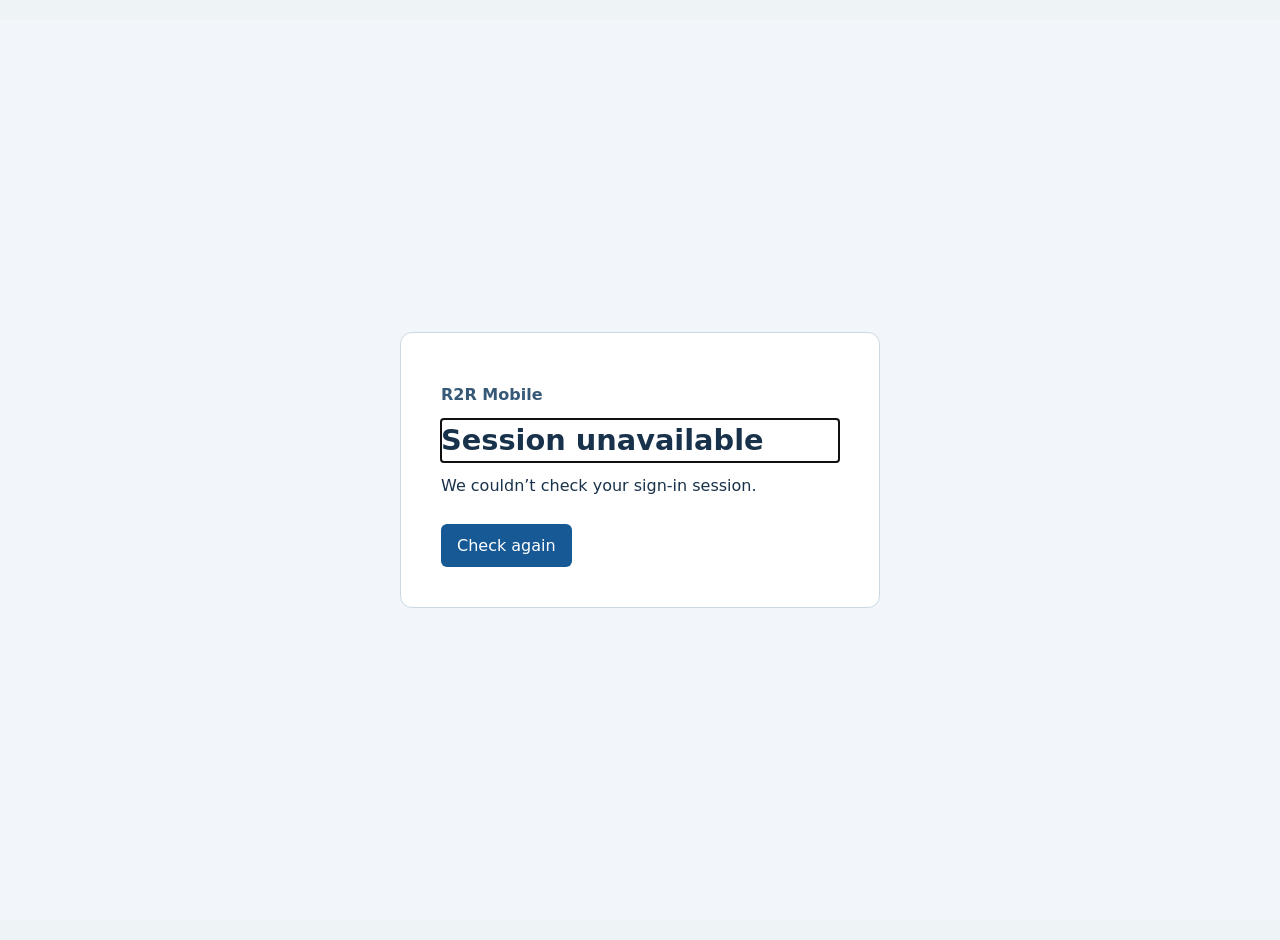
<file: index.html>
<!doctype html>
<html lang="en">
  <head>
    <meta charset="UTF-8" />
    <meta http-equiv="Cache-Control" content="no-cache, no-store, must-revalidate" />
    <meta http-equiv="Pragma" content="no-cache" />
    <meta http-equiv="Expires" content="0" />
    <meta
      name="viewport"
      content="width=device-width, initial-scale=1.0, viewport-fit=cover"
    />
    <meta name="theme-color" content="#0f2c4a" />
    <meta name="author" content="Rad2Rad" />
    <meta name="robots" content="index,follow,max-image-preview:large,max-snippet:-1,max-video-preview:-1" />
    <meta name="description" content="Rad2Rad is a free, secure professional collaboration network for radiologists to connect with trusted colleagues, request peer support and second opinions, and coordinate protected study handoffs." />
    <link rel="canonical" href="https://auth-mobile.intelligentradiology.ai/" />
    <meta name="apple-mobile-web-app-capable" content="yes" />
    <meta
      name="apple-mobile-web-app-status-bar-style"
      content="black-translucent"
    />
    <meta name="apple-mobile-web-app-title" content="R2R Mobile" />
    <meta name="mobile-web-app-capable" content="yes" />
    <link rel="apple-touch-icon" sizes="180x180" href="./pwa/icon-180.png" />
    <link rel="icon" type="image/svg+xml" href="./pwa/ir-mark.svg" />
    <link rel="manifest" href="./manifest.webmanifest" />
    <meta property="og:site_name" content="Rad2Rad" />
    <meta property="og:title" content="Rad2Rad Network | Radiology Collaboration" />
    <meta property="og:description" content="A free, secure professional network for radiologists to connect with trusted colleagues, request peer support and second opinions, and coordinate protected study handoffs." />
    <meta property="og:type" content="website" />
    <meta property="og:url" content="https://auth-mobile.intelligentradiology.ai/" />
    <meta property="og:image" content="https://auth-mobile.intelligentradiology.ai/pwa/icon-512.png" />
    <meta property="og:image:width" content="512" />
    <meta property="og:image:height" content="512" />
    <meta name="twitter:card" content="summary" />
    <meta name="twitter:title" content="Rad2Rad Network | Radiology Collaboration" />
    <meta name="twitter:description" content="A free, secure professional network for radiologists to connect with trusted colleagues, request peer support and second opinions, and coordinate protected study handoffs." />
    <meta name="twitter:image" content="https://auth-mobile.intelligentradiology.ai/pwa/icon-512.png" />
    <script type="application/ld+json">{"@context":"https://schema.org","@type":"WebApplication","name":"Rad2Rad Network","url":"https://auth-mobile.intelligentradiology.ai/","applicationCategory":"CommunicationApplication","operatingSystem":"Web","description":"A professional radiology collaboration network for trusted colleague connection, peer support, second opinions, and protected study handoffs.","publisher":{"@type":"Organization","name":"Intelligent Radiology","url":"https://intelligentradiology.ai/"}}</script>
    <title>R2R Mobile</title>
    <script type="module" crossorigin src="./assets/mobile-Dt9qGtoT.js"></script>
    <link rel="modulepreload" crossorigin href="./assets/neon-auth-ygjyFOIe-DwUQzO-9.js">
    <link rel="stylesheet" crossorigin href="./assets/mobile-CGEAn_bi.css">
  </head>
  <body>
    <div id="root"></div>
  </body>
</html>
</file>
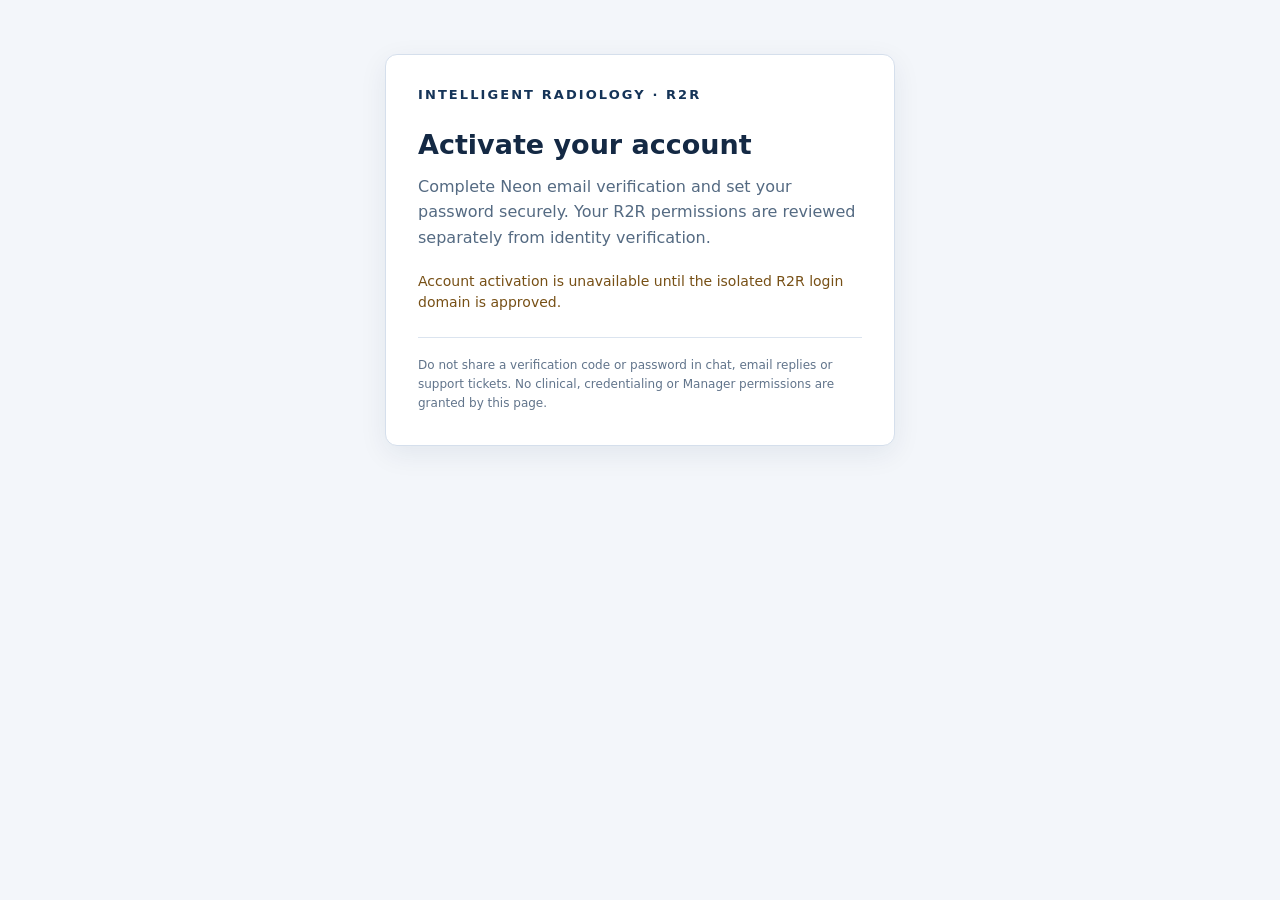
<file: activate.html>
<!doctype html>
<html lang="en">
<head>
  <meta charset="UTF-8" />
  <meta name="viewport" content="width=device-width,initial-scale=1" />
  <meta name="referrer" content="no-referrer" />
  <meta name="robots" content="noindex,nofollow,noarchive" />
  <meta http-equiv="Content-Security-Policy" content="default-src 'none'; script-src 'self'; connect-src 'self' https://*.neon.tech; style-src 'unsafe-inline'; form-action 'none'; base-uri 'none'; img-src 'self'; object-src 'none'; frame-src 'none';" />
  <title>Activate R2R account — Intelligent Radiology</title>
  <style>
    :root { color-scheme:light; font:16px system-ui,-apple-system,'Segoe UI',sans-serif; color:#142944; background:#f3f6fa }
    * { box-sizing:border-box }
    main { max-width:510px; margin:6vh auto; padding:32px; border:1px solid #d5dfec; border-radius:12px; background:#fff; box-shadow:0 8px 28px #112e4e13 }
    header { font-size:13px; font-weight:700; letter-spacing:.16em; margin-bottom:26px; color:#153458 }
    h1 { font-size:27px; line-height:1.25; margin:0 0 12px; font-weight:600 }
    p { line-height:1.6; color:#546a82; margin:0 0 18px }
    label { font-size:14px; font-weight:650; display:block; margin:14px 0 6px }
    input { width:100%; border:1px solid #a6b7cb; border-radius:7px; padding:12px; font-size:16px }
    button { padding:12px 16px; margin-top:18px; border:0; border-radius:7px; background:#216fee; color:white; font-size:15px; font-weight:650; cursor:pointer }
    button:disabled { opacity:.55; cursor:wait }
    button.secondary { color:#174c92; background:#eaf2ff; margin-left:10px }

    .password-field { position:relative }
    .password-field input { padding-right:56px }
    button.password-visibility { position:absolute; top:50%; right:7px; transform:translateY(-50%); margin:0; padding:8px; width:40px; height:40px; display:inline-flex; align-items:center; justify-content:center; border:1px solid transparent; border-radius:7px; background:transparent; color:#174c92 }
    button.password-visibility:hover { background:#eaf2ff }
    button.password-visibility:focus-visible { outline:2px solid #216fee; outline-offset:2px }
    .password-visibility svg { width:20px; height:20px; fill:none; stroke:currentColor; stroke-width:2; stroke-linecap:round; stroke-linejoin:round }
    .password-visibility svg[hidden] { display:none }
    section[hidden] { display:none }
    #message { min-height:24px; font-size:14px; line-height:1.5; margin:20px 0; color:#775016; white-space:pre-wrap }
    #message[data-kind=success] { color:#176034 }
    footer { border-top:1px solid #dbe4ef; margin-top:24px; padding-top:18px; color:#61748b; font-size:12px; line-height:1.6 }
    a { color:#1a62c6 }
    @media (max-width:550px) { main { margin:0; padding:22px; min-height:100vh; border:0; border-radius:0 } }
  </style>
  <script type="module" crossorigin src="./assets/activate-1vQrZsEQ.js"></script>
  <link rel="modulepreload" crossorigin href="./assets/neon-auth-ygjyFOIe-DwUQzO-9.js">
</head>
<body>
  <main>
    <header>INTELLIGENT RADIOLOGY · R2R</header>
    <h1 id="page-title">Activate your account</h1>
    <p id="page-intro">Complete Neon email verification and set your password securely. Your R2R permissions are reviewed separately from identity verification.</p>

    <section id="email-step" hidden>
      <form id="email-form" autocomplete="on">
        <label for="email">Your authorized email address</label>
        <input id="email" type="email" autocomplete="username" required maxlength="256" />
        <button id="request-email-code" type="submit">Send verification code</button>
      </form>
    </section>

    <section id="verify-step" hidden>
      <p>A verification code was requested for <strong id="email-for-verify"></strong>.</p>
      <form id="verify-form">
        <label for="verify-code">Email verification code</label>
        <input id="verify-code" type="text" inputmode="numeric" autocomplete="one-time-code" pattern="[0-9]{6,8}" minlength="6" maxlength="8" required />
        <button type="submit">Verify email</button>
        <button id="resend-verification" class="secondary" type="button">Resend code</button>
      </form>
    </section>

    <section id="password-step" hidden>
      <p><span id="password-intro">Email verified for</span> <strong id="email-for-password"></strong>. <span id="password-instructions">Request a separate code to choose your password.</span></p>
      <button id="request-password-code" type="button">Send password-setup code</button>
      <form id="password-form">
        <label id="password-code-label" for="password-code">Password-setup code</label>
        <input id="password-code" inputmode="numeric" type="text" autocomplete="one-time-code" pattern="[0-9]{6,8}" minlength="6" maxlength="8" required />
        <label for="new-password">New password (at least 14 characters)</label>
        <div class="password-field">
          <input id="new-password" type="password" autocomplete="new-password" minlength="14" maxlength="128" required />
          <button id="show-new-password" class="password-visibility" type="button" aria-label="Show new password" aria-pressed="false" aria-controls="new-password">
            <svg data-state="masked" viewBox="0 0 24 24" aria-hidden="true"><path d="M2 12s3.6-7 10-7 10 7 10 7-3.6 7-10 7-10-7-10-7Z" /><circle cx="12" cy="12" r="3" /></svg>
            <svg data-state="visible" viewBox="0 0 24 24" aria-hidden="true" hidden><path d="M3 3l18 18" /><path d="M9.9 5.3A11 11 0 0 1 12 5c6.4 0 10 7 10 7a16 16 0 0 1-3.1 3.7M6.1 6.3C3.4 8 2 12 2 12s3.6 7 10 7c1.4 0 2.8-.4 3.9-.9" /><path d="M10 10a3 3 0 0 0 4 4" /></svg>
          </button>
        </div>
        <label for="confirm-password">Confirm new password</label>
        <div class="password-field">
          <input id="confirm-password" type="password" autocomplete="new-password" minlength="14" maxlength="128" required />
          <button id="show-confirm-password" class="password-visibility" type="button" aria-label="Show confirmation password" aria-pressed="false" aria-controls="confirm-password">
            <svg data-state="masked" viewBox="0 0 24 24" aria-hidden="true"><path d="M2 12s3.6-7 10-7 10 7 10 7-3.6 7-10 7-10-7-10-7Z" /><circle cx="12" cy="12" r="3" /></svg>
            <svg data-state="visible" viewBox="0 0 24 24" aria-hidden="true" hidden><path d="M3 3l18 18" /><path d="M9.9 5.3A11 11 0 0 1 12 5c6.4 0 10 7 10 7a16 16 0 0 1-3.1 3.7M6.1 6.3C3.4 8 2 12 2 12s3.6 7 10 7c1.4 0 2.8-.4 3.9-.9" /><path d="M10 10a3 3 0 0 0 4 4" /></svg>
          </button>
        </div>
        <button type="submit">Set password</button>
      </form>
    </section>

    <section id="finished" hidden>
      <p id="finished-message">Your password setup was accepted by the identity provider. Application access is available only after your profile and role are approved.</p>
      <a id="return-to-signin" href="./">Return to R2R Sign In</a>
    </section>

    <p id="message" role="status" aria-live="polite"></p>
    <footer>
      Do not share a verification code or password in chat, email replies or support tickets.
      No clinical, credentialing or Manager permissions are granted by this page.
    </footer>
  </main>
</body>
</html>
</file>
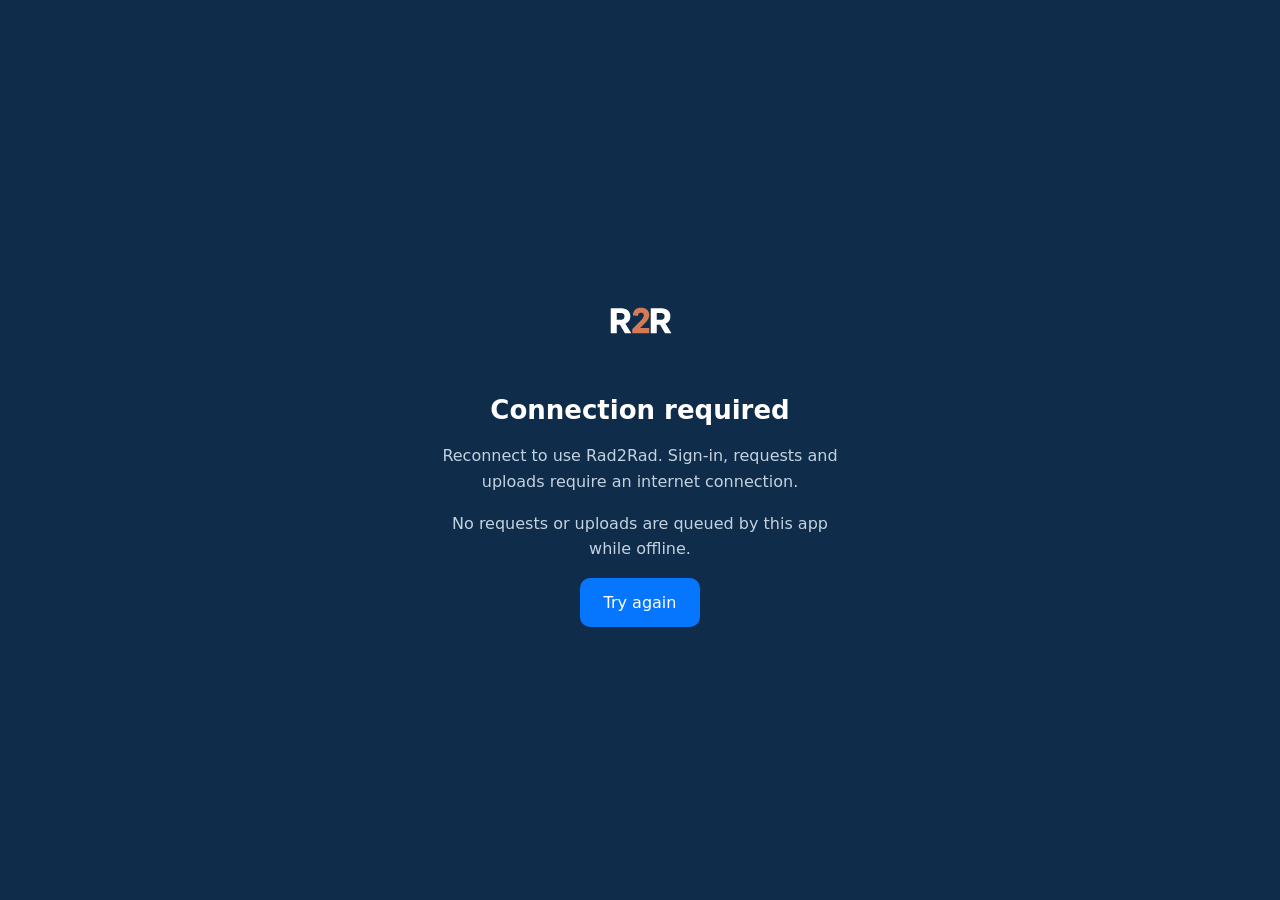
<file: offline.html>
<!doctype html>
<html lang='en'>
<head>
  <meta charset='utf-8'>
  <meta name='viewport' content='width=device-width, initial-scale=1, viewport-fit=cover'>
  <meta name='theme-color' content='#0f2c4a'>
  <title>Rad2Rad | Connection required</title>
  <style>
    * { box-sizing: border-box; }
    body { margin: 0; min-height: 100dvh; display: grid; place-items: center; padding: 24px; font: 16px/1.6 system-ui, sans-serif; background: #0f2c4a; color: #fff; }
    main { width: min(420px, 100%); text-align: center; }
    img { width: 96px; height: 96px; border-radius: 20px; }
    h1 { font-size: 26px; line-height: 1.25; }
    p { color: #c3d2e0; }
    button { min-height: 48px; padding: 12px 24px; border: 0; border-radius: 10px; background: #0776ff; color: #fff; font: inherit; cursor: pointer; }
    button:focus-visible { outline: 3px solid #fff; outline-offset: 4px; }
  </style>
</head>
<body>
  <main>
    <img src='./pwa/icon-192.png' alt='Rad2Rad'>
    <h1>Connection required</h1>
    <p>Reconnect to use Rad2Rad. Sign-in, requests and uploads require an internet connection.</p>
    <p>No requests or uploads are queued by this app while offline.</p>
    <button type='button' onclick='window.location.reload()'>Try again</button>
  </main>
  <script>window.addEventListener('online', () => window.location.reload());</script>
</body>
</html>
</file>
<file: assets/mobile-CGEAn_bi.css>
.r2r-account-page{min-height:100vh;display:grid;place-items:center;box-sizing:border-box;padding:24px;background:#f2f6fa;color:#19324b;font:16px/1.5 system-ui,sans-serif}.r2r-account-card{box-sizing:border-box;width:min(100%,30rem);padding:clamp(24px,6vw,40px);border:1px solid #ccd8e3;border-radius:12px;background:#fff}.r2r-account-card h1{margin:.4em 0;font-size:1.8rem}.r2r-account-card p{margin:.65em 0}.r2r-account-name{font-weight:700;color:#365978}.r2r-account-email{overflow-wrap:anywhere;font-weight:600}.r2r-account-card button{margin-top:1em;padding:.6em 1em;background:#175995;color:#fff;border:0;border-radius:6px;font:inherit;cursor:pointer}.r2r-account-card button:focus-visible{outline:3px solid #163658;outline-offset:3px}.r2r-auth-initial-blank{min-height:100dvh;background:#fff}.r2r-screen-reader-only{position:absolute;width:1px;height:1px;padding:0;margin:-1px;overflow:hidden;clip:rect(0,0,0,0);white-space:nowrap;border:0}.r2r-sms-outer{min-height:100vh;display:flex;justify-content:center;align-items:flex-start;padding:30px 16px;background:#f5f8fc;color:#18334d;font-family:system-ui,sans-serif}.r2r-sms-card{width:100%;max-width:470px;background:#fff;border:1px solid #d5dfed;border-radius:13px;padding:26px;box-shadow:0 8px 32px #19324a12}.r2r-sms-card h1{font-size:23px;margin:0 0 12px}.r2r-sms-card p{line-height:1.55}.r2r-sms-account{font-size:14px;color:#596e83;word-break:break-word}.r2r-sms-card label{display:block;font-weight:650;margin:16px 0}.r2r-sms-card input{display:block;width:100%;box-sizing:border-box;padding:12px;border:1px solid #a5b5c8;border-radius:8px;font:inherit;margin:7px 0}.r2r-sms-consent{display:flex!important;align-items:flex-start;gap:10px;font-weight:450!important;line-height:1.5}.r2r-sms-consent input[type=checkbox]{width:18px;height:18px;flex:0 0 18px;padding:0;margin:4px 0}.r2r-sms-consent span{flex:1}.r2r-sms-card button:focus-visible,.r2r-sms-card input:focus-visible{outline:2px solid #216fee;outline-offset:2px}.r2r-sms-card button{margin:9px 9px 9px 0;padding:12px 17px;border-radius:8px;cursor:pointer;font:inherit}.r2r-sms-card button:disabled{cursor:wait;opacity:.55}.r2r-sms-primary{background:#216fee;color:#fff;border:0}.r2r-sms-link{background:transparent;color:#205b9e;border:1px solid #adc2dd}.r2r-sms-hint{font-size:13px;color:#60738c}.r2r-sms-error{color:#885400;white-space:pre-wrap}.auth-card button.primary.r2r-sms-consent-send:disabled{border:1px solid #b9c7d4;background:#e3eaf1;color:#667b8c;box-shadow:none;opacity:1;cursor:not-allowed}.auth-card button.primary.r2r-sms-consent-send:not(:disabled){border:1px solid #0776ff;background:#0776ff;color:#fff;cursor:pointer}.r2r-pwa-install{margin-top:20px;padding-top:16px;border-top:1px solid #dbe5ea}.r2r-pwa-button{display:block;width:100%;min-height:44px;border:1px solid #0f2c4a;border-radius:10px;padding:10px 14px;background:#fff;color:#0f2c4a;font:inherit;font-size:14px;font-weight:650;cursor:pointer;touch-action:manipulation}.r2r-pwa-button:focus-visible{outline:3px solid #0776ff;outline-offset:3px}.r2r-pwa-button:disabled{opacity:.65;cursor:wait}.r2r-pwa-install.r2r-pwa-card{padding:16px;border:1px solid #dbe5ea;border-radius:14px;background:#f6f9fc}.r2r-pwa-intro{display:flex;gap:12px;align-items:center}.r2r-pwa-app-icon{flex:0 0 48px;width:48px;height:48px;border-radius:11px}.r2r-pwa-intro>div{min-width:0}.r2r-pwa-intro p{margin:4px 0 0;color:#536a7b;font-size:14px;line-height:1.5}.r2r-pwa-actions{display:flex;gap:12px;align-items:center;margin-top:14px}.r2r-pwa-actions .r2r-pwa-primary{flex:1;width:auto;color:#fff;background:#0776ff;border-color:#0776ff}.r2r-pwa-link-button{min-height:44px;padding:8px 4px;border:0;background:transparent;color:#0f2c4a;font:inherit;font-size:14px;font-weight:600;cursor:pointer;touch-action:manipulation}.r2r-pwa-link-button:focus-visible,.r2r-pwa-help:focus-visible{outline:3px solid #0776ff;outline-offset:3px}.r2r-pwa-link-button:disabled{opacity:.65;cursor:wait}.r2r-pwa-note{margin:10px 0 0;color:#536a7b;font-size:13px;line-height:1.5}.r2r-pwa-help[hidden]{display:none!important}.r2r-pwa-install.r2r-pwa-collapsed{margin-top:12px;padding-top:8px}.r2r-pwa-card .r2r-pwa-install-heading{margin:0;font-size:17px;line-height:1.35}@media(display-mode:standalone),(display-mode:fullscreen),(display-mode:minimal-ui){.r2r-pwa-install{display:none!important}}.r2r-pwa-help{color:#536a7b;font-size:14px;line-height:1.6}.r2r-pwa-install-heading{margin:0 0 8px;color:#0f2c4a;font-size:18px}.r2r-pwa-viewer-help{margin:14px 0;padding:14px;border:1px solid #dbe5ea;border-radius:10px;background:#f3f7fa}.r2r-pwa-viewer-help>p{margin:6px 0 12px}.r2r-pwa-install .r2r-pwa-link-label{display:block;margin:0 0 6px;font-size:13px}.r2r-pwa-install .r2r-pwa-copy-url{display:block;width:100%;min-width:0;max-width:100%;min-height:44px;margin-bottom:10px;padding:10px;border:1px solid #bfced9;border-radius:8px;background:#fff;color:#0f2c4a;font-size:16px}.r2r-pwa-platform{margin-top:16px}.r2r-pwa-platform h3{margin:0 0 6px;font-size:16px;color:#0f2c4a}.r2r-pwa-platform ol{margin:0;padding-left:22px}.r2r-pwa-platform li{margin:6px 0}.r2r-pwa-help [role=status]{overflow-wrap:anywhere}.r2r-pwa-offline{width:min(420px,calc(100% - 32px));padding:24px;border:1px solid #dbe5ea;border-radius:16px;background:#fff;color:#0f2c4a}.r2r-pwa-offline::backdrop{background:#0f2c4ae0}.r2r-pwa-offline h2{margin-top:0}.r2r-pwa-offline p{font-size:14px;line-height:1.6}html.r2r-pwa-direct{width:100%;max-width:100%;-webkit-text-size-adjust:100%;-moz-text-size-adjust:100%;text-size-adjust:100%}html.r2r-pwa-direct body,html.r2r-pwa-direct #root{width:100%;max-width:100%;min-width:0;overflow-x:hidden}html.r2r-pwa-direct body{overscroll-behavior-y:none}@media(max-width:760px){html.r2r-pwa-direct .app-shell{width:100%;max-width:100%;min-height:100vh;min-height:100dvh;margin:0;padding-bottom:calc(72px + env(safe-area-inset-bottom))}html.r2r-pwa-direct .auth-card{padding-bottom:max(24px,env(safe-area-inset-bottom))}html.r2r-pwa-direct .r2r-brand-panel{padding-top:max(13px,env(safe-area-inset-top))}html.r2r-pwa-direct .app-main,html.r2r-pwa-direct .top-page-switch{padding-left:max(18px,env(safe-area-inset-left));padding-right:max(18px,env(safe-area-inset-right))}html.r2r-pwa-direct .mobile-top{height:calc(66px + max(46px,env(safe-area-inset-top)));padding-top:max(46px,env(safe-area-inset-top));padding-left:max(18px,env(safe-area-inset-left));padding-right:max(18px,env(safe-area-inset-right))}html.r2r-pwa-direct .modal-backdrop{top:calc(66px + max(46px,env(safe-area-inset-top)))}html.r2r-pwa-direct .bottom-nav{width:100%;max-width:100%;height:calc(72px + env(safe-area-inset-bottom));padding-left:env(safe-area-inset-left);padding-right:env(safe-area-inset-right);padding-bottom:env(safe-area-inset-bottom)}html.r2r-pwa-direct input:not([type=checkbox]):not([type=radio]),html.r2r-pwa-direct select,html.r2r-pwa-direct textarea{font-size:16px}}.r2r-connection-details{margin:5px 0 0;border-top:1px solid #dbe5ea}.r2r-connection-details summary{padding:7px 0;min-height:36px;color:#0f2c4a;font-size:14px;font-weight:650;cursor:pointer}.auth-card .r2r-connection-details+form>label:first-child{margin-top:2px}.r2r-connection-check{padding:14px;border:1px solid #dbe5ea;border-radius:12px;background:#fff;color:#0f2c4a;overflow-wrap:anywhere}.r2r-connection-check h2{margin:0 0 12px;font-size:20px}.r2r-connection-check p,.r2r-connection-check dl{font-size:14px;line-height:1.5}.r2r-connection-check button{min-height:44px;width:100%;border:0;padding:12px;border-radius:8px;font:inherit;background:#0776ff;color:#fff;cursor:pointer}.r2r-connection-check button:disabled{opacity:.65;cursor:wait}.r2r-connection-check button:focus-visible,.r2r-connection-details summary:focus-visible{outline:3px solid #0f2c4a;outline-offset:3px}.r2r-connection-check dl>div{display:flex;justify-content:space-between;gap:14px;padding:9px 0;border-bottom:1px solid #e6edf2}.r2r-connection-check dd{margin:0;text-align:right;font-weight:650}.r2r-connection-check .r2r-connection-code{font-family:ui-monospace,monospace;font-size:12px}.r2r-connection-check a{display:inline-block;min-height:44px;margin-top:14px;padding:12px 0;color:#0f2c4a}.r2r-connection-page{max-width:520px;margin:0 auto;padding:max(20px,env(safe-area-inset-top)) 16px max(20px,env(safe-area-inset-bottom))}.shared-synthetic-dicom-card{margin:0 0 12px;border:1px solid #c8d8e6;border-radius:16px;background:#fff;overflow:hidden;box-shadow:0 7px 20px #0f2c4a0d}.shared-synthetic-dicom-head{display:flex;align-items:flex-start;justify-content:space-between;gap:10px;padding:13px 14px 11px;border-bottom:1px solid #e4ebef}.shared-synthetic-dicom-head strong,.shared-synthetic-dicom-head span,.shared-synthetic-dicom-main strong,.shared-synthetic-dicom-main small{display:block}.shared-synthetic-dicom-head strong{color:#0f2c4a;font-size:.92rem;font-weight:900}.shared-synthetic-dicom-head>div:first-child>span{margin-top:4px;color:#687b89;font-size:.68rem;line-height:1.3}.shared-synthetic-dicom-head-actions{display:grid;justify-items:end;gap:5px;flex:0 0 auto}.shared-synthetic-dicom-head-actions>span{border-radius:999px;background:#eef4f8;color:#0f2c4a;padding:4px 7px;font-size:.65rem;font-weight:900}.shared-synthetic-dicom-head-actions button{border:1px solid #c8d6e4;border-radius:8px;background:#fff;color:#17304f;padding:5px 7px;font:inherit;font-size:.65rem;font-weight:800}.shared-synthetic-dicom-list{display:grid}.shared-synthetic-dicom-row{display:grid;grid-template-columns:minmax(0,1fr) auto;gap:8px;align-items:center;padding:11px 12px;border-top:1px solid #edf1f4}.shared-synthetic-dicom-row:first-child{border-top:0}.shared-synthetic-dicom-main{min-width:0}.shared-synthetic-dicom-main strong{overflow:hidden;color:#0f2c4a;font-size:.77rem;text-overflow:ellipsis;white-space:nowrap}.shared-synthetic-dicom-main small{margin-top:3px;color:#748794;font-size:.64rem;line-height:1.3}.shared-synthetic-dicom-status{min-width:66px;border-radius:999px;padding:4px 6px;text-align:center;font-size:.58rem;font-weight:900;text-transform:uppercase;letter-spacing:.03em}.shared-synthetic-dicom-status.ready{background:#e7f5ef;color:#146344}.shared-synthetic-dicom-status.processing{background:#fff3d6;color:#73520a}.shared-synthetic-dicom-status.uploaded{background:#edf1f4;color:#5f6d77}.shared-synthetic-dicom-actions{grid-column:1 / -1}.shared-synthetic-dicom-actions button{width:100%;min-height:34px;border-radius:9px;padding:7px 9px;font:inherit;font-size:.68rem;font-weight:850}.shared-synthetic-dicom-open{border:1px solid #0776ff;background:#0776ff;color:#fff}.shared-synthetic-dicom-advance{border:1px solid #c8d6e4;background:#f8fbfd;color:#17304f}.shared-synthetic-dicom-error{padding:9px 12px;border-bottom:1px solid #ead1d1;background:#fff3f3;color:#8a3333;font-size:.68rem}.shared-synthetic-dicom-empty{padding:16px 12px;color:#748794;text-align:center;font-size:.72rem}.secure-upload-help-link{border:0;background:transparent;color:#0d6570;font-weight:700;padding:8px 2px 0;text-align:left}.secure-upload-assistance-card{display:grid;gap:8px;margin-top:12px;padding:14px;border:1px solid #cfdfe6;border-radius:14px;background:#f5f9fb;color:#324a5f}.secure-upload-assistance-card>strong{color:#0f2c4a;font-size:16px;font-weight:700}.secure-upload-assistance-card p,.secure-upload-assistance-card small{margin:0;line-height:1.45}.secure-upload-assistance-card small{color:#657987;font-size:12px}.secure-upload-viewer-backdrop{z-index:80}.secure-upload-viewer-sheet{display:flex;flex-direction:column;overflow:hidden;padding-bottom:max(12px,env(safe-area-inset-bottom))}.secure-upload-viewer-head{flex:0 0 auto;padding:0 4px 10px}.secure-upload-viewer-head p{margin:3px 0 0;color:#667b89;font-size:12px;line-height:1.35}.secure-upload-note-field{display:grid;gap:6px;margin:0 4px 10px;color:#324a5f;font-size:13px;font-weight:700}.secure-upload-note-field span small{font-weight:500;color:#758692}.secure-upload-note-field textarea{width:100%;resize:vertical;min-height:70px;padding:10px 11px;border:1px solid #c7d4dc;border-radius:10px;background:#fff;color:#0f2c4a;font:inherit;font-weight:500;box-sizing:border-box}.secure-upload-note-field>small{color:#71828e;font-size:11px;font-weight:500;line-height:1.4}.secure-upload-bridge-frame{width:100%;height:min(620px,calc(100dvh - 205px));min-height:410px;border:0;border-radius:14px;background:#f8fafb}.nonrad-reads-page{display:grid;gap:14px;padding-bottom:8px}.nonrad-reads-title{display:grid;gap:5px}.nonrad-reads-title h1{margin:0}.nonrad-reads-title p{margin:0;color:#607586;line-height:1.45}.nonrad-reads-boundary,.nonrad-no-r2rnet{display:grid;gap:6px;border:1px solid #cfdde8;border-radius:14px;padding:14px;background:#f6f9fc}.nonrad-reads-boundary strong,.nonrad-no-r2rnet strong{color:#0f2c4a}.nonrad-reads-boundary p{margin:0;color:#526b7d;font-size:.86rem;line-height:1.5}.nonrad-reads-metrics{display:grid;grid-template-columns:repeat(3,1fr);gap:8px}.nonrad-reads-metrics>div{display:grid;gap:2px;border:1px solid #d7e2ea;border-radius:12px;padding:11px 8px;background:#fff;text-align:center}.nonrad-reads-metrics strong{color:#0f2c4a;font-size:1.25rem}.nonrad-reads-metrics span{color:#65798a;font-size:.72rem}.nonrad-history-card{border:1px solid #d3dfe8;border-radius:14px;background:#fff;overflow:hidden;box-shadow:0 7px 20px #0f2c4a0d}.nonrad-card-head{padding:14px;border-bottom:1px solid #e4ebf0}.nonrad-card-head>div{display:grid;gap:4px}.nonrad-card-head strong{color:#0f2c4a;font-size:1rem}.nonrad-card-head span{color:#687b89;font-size:.76rem;line-height:1.4}.nonrad-history-list{display:grid}.nonrad-upload-row,.nonrad-report-row{display:flex;justify-content:space-between;gap:12px;padding:13px 14px;border-bottom:1px solid #e8eef2}.nonrad-upload-row:last-child,.nonrad-report-row:last-child{border-bottom:0}.nonrad-upload-main,.nonrad-report-row-main,.nonrad-upload-status,.nonrad-report-row-actions{display:grid;gap:4px}.nonrad-upload-main{min-width:0}.nonrad-upload-main strong,.nonrad-report-row-main strong{color:#0f2c4a;overflow-wrap:anywhere}.nonrad-upload-main span,.nonrad-report-row-main span{color:#365a75;font-size:.8rem}.nonrad-upload-main small{color:#728390;font-size:.72rem;overflow-wrap:anywhere}.nonrad-upload-status,.nonrad-report-row-actions{align-content:start;justify-items:end;text-align:right}.nonrad-upload-status b{color:#226444;font-size:.76rem}.nonrad-upload-status span{max-width:125px;color:#7a8993;font-size:.68rem;line-height:1.35}.nonrad-report-row-actions .primary{min-height:34px;padding:7px 10px;font-size:.76rem}.nonrad-report-detail{display:grid;gap:13px;margin:12px;padding:14px;border:1px solid #cbd9e3;border-radius:12px;background:#f9fbfd}.nonrad-report-detail-head{display:flex;justify-content:space-between;gap:12px}.nonrad-report-detail-head>div{display:grid;gap:3px}.nonrad-report-detail-head span{color:#71828f;font-size:.75rem}.nonrad-report-section{display:grid;gap:5px}.nonrad-report-section strong{color:#0f2c4a;font-size:.82rem;text-transform:uppercase;letter-spacing:.04em}.nonrad-report-section p{margin:0;white-space:pre-wrap;color:#334e63;font-size:.84rem;line-height:1.5}.nonrad-report-actions{display:grid;gap:8px}.nonrad-self-email-note{margin:0;color:#6f7f8a;font-size:.72rem;line-height:1.45}.nonrad-no-r2rnet span{color:#5d7180;font-size:.8rem}.nonrad-empty{padding:18px 14px;color:#748591;text-align:center}@media(max-width:420px){.nonrad-upload-row,.nonrad-report-row{flex-direction:column}.nonrad-upload-status,.nonrad-report-row-actions{justify-items:start;text-align:left}.nonrad-upload-status span{max-width:none}}.\!visible{visibility:visible!important}.visible{visibility:visible}.fixed{position:fixed}.block{display:block}.flex{display:flex}.grid{display:grid}.contents{display:contents}.hidden{display:none}.border{border-width:1px}.filter{filter:var(--tw-blur) var(--tw-brightness) var(--tw-contrast) var(--tw-grayscale) var(--tw-hue-rotate) var(--tw-invert) var(--tw-saturate) var(--tw-sepia) var(--tw-drop-shadow)}:root{font-family:InterVariable,Inter,ui-sans-serif,system-ui,-apple-system,BlinkMacSystemFont,Segoe UI,sans-serif;color:#0f2c4a;background:#eef3f6;font-synthesis:none}*{box-sizing:border-box}html,body,#root{margin:0;min-height:100%;background:#eef3f6}button,input{font:inherit}button{cursor:pointer}.app-shell{min-height:100vh;max-width:393px;margin:0 auto;background:#f8fafb;box-shadow:0 0 0 1px #0f2c4a0f;padding-bottom:72px}.mobile-top{height:112px;background:#0f2c4a;color:#fff;padding:46px 18px 0;display:flex;align-items:center;justify-content:space-between;border-bottom:1px solid #3f566e;position:sticky;top:0;z-index:60}.brand-lockup{display:flex;align-items:center;gap:10px}.brand-lockup img{width:40px;height:40px;-o-object-fit:contain;object-fit:contain}.brand-lockup div{display:flex;flex-direction:column}.brand-lockup strong{font-size:1rem;letter-spacing:.01em}.brand-lockup span{font-size:14px;color:#b7cce2;margin-top:2px}.r2r-brand{display:flex;align-items:center;gap:10px;color:#fff}.r2r-brand>img{width:40px;height:40px;-o-object-fit:contain;object-fit:contain}.r2r-brand-copy{display:flex;flex-direction:column;min-width:0}.r2r-subtitle{margin-top:2px;color:#b7cce2;font-size:13px!important;font-weight:500;white-space:nowrap}.r2r-subtitle strong{color:inherit;font-weight:850}.brand-lockup strong .brand-free,.auth-brand b .brand-free{font-size:1em;font-weight:400;color:inherit;margin-top:0}.r2r-logo{display:inline-flex!important;align-items:baseline;gap:0!important;font-size:22px!important;font-family:InterVariable,Inter,sans-serif;font-weight:700!important;letter-spacing:-.04em!important;line-height:1!important;color:#fff!important;margin:0!important}.r2r-brand .r2r-logo span{display:inline!important;font-size:1em!important;color:inherit!important;margin:0!important;line-height:1!important}.r2r-brand .r2r-logo .r2r-two{color:#dd7853!important}.r2r-logo:after{content:none!important}.text-button{border:0;background:transparent;color:#dfeaf5;font-weight:700;font-size:.78rem}.header-actions{display:flex;align-items:center;gap:4px;flex:0 0 auto}.header-settings,.header-signout{width:40px;height:40px;min-height:40px;border:0;border-radius:50%;background:transparent;color:#dbe7f1;display:grid;place-items:center;padding:0;transition:background .16s ease,color .16s ease}.header-settings:hover,.header-settings.active,.header-signout:hover{background:#ffffff1a;color:#fff}.header-settings:focus-visible,.header-signout:focus-visible{outline:2px solid #b7cce2;outline-offset:2px}.header-signout:disabled{opacity:.5;cursor:not-allowed}.company-network-title{font-size:1rem!important;font-weight:850!important;letter-spacing:.075em!important;color:#fff!important;white-space:nowrap}.company-policy-subtitle{font-size:13px!important;font-weight:800!important;letter-spacing:.02em!important;color:#b7cce2!important;white-space:nowrap}.network-about-button{border:0;background:transparent;color:#fff;font-size:14px;font-weight:800;padding:9px 2px}.network-about-button:hover,.network-about-button.active{color:#dce9f3}.network-about-button:focus-visible{outline:2px solid #b7cce2;outline-offset:4px;border-radius:5px}.about-page{padding-bottom:0}.about-page .about-page-head h1{font-size:1.45rem;letter-spacing:-.025em;margin-top:2px}.about-page-head p{max-width:620px}.about-services{display:grid;gap:10px}.about-service{display:grid;grid-template-columns:92px 1fr;gap:14px;align-items:center;border:1px solid #dce5ea;background:#fff;border-radius:16px;padding:14px;box-shadow:0 8px 24px #0f2c4a09}.about-service-logo{height:54px;display:flex;align-items:center;justify-content:center;min-width:0}.pap-about-logo svg{width:82px;height:36px;transform:skew(-12deg);transform-origin:50% 100%}.irc-about-logo .irc-about-mark{display:flex;width:88px;height:36px;align-items:center;justify-content:center;color:#10283e;font:500 38px/.82 Georgia,Times New Roman,serif;letter-spacing:-.07em;white-space:nowrap}.rsn-about-logo img{width:88px;max-height:48px;-o-object-fit:contain;object-fit:contain}.hrn-about-logo{width:88px;font-size:38px;font-weight:900;line-height:1;letter-spacing:-.08em;white-space:nowrap;color:#0f2c4a}.hrn-about-logo .hrn-about-r{color:#c87455}.irad-about-logo{width:88px;font-size:38px;font-weight:900;line-height:1;letter-spacing:-.075em;white-space:nowrap;color:#0f2c4a}.irad-about-logo .irad-about-i{color:#c87455}.irad-about-logo sup{margin-left:2px;color:#3f566e;font-size:7px;font-weight:600;letter-spacing:0}.about-service>div:last-child{min-width:0}.about-service strong{display:block;color:#0f2c4a;font-size:.94rem}.about-service span{display:block;color:#526a7f;font-size:.72rem;font-weight:750;margin-top:2px}.about-service .hrn-about-logo>span,.about-service .irad-about-logo>span{display:inline;font-size:inherit;font-weight:inherit;margin-top:0}.about-service p{margin:6px 0 0;color:#687b89;font-size:14px!important;line-height:1.45}@media(max-width:420px){.about-service{grid-template-columns:78px 1fr;gap:10px;padding:12px}.rsn-about-logo img{width:76px}.pap-about-logo svg{width:72px}.irc-about-logo .irc-about-mark,.hrn-about-logo,.irad-about-logo{width:76px;font-size:33px}}.staging-strip{background:#fff0c9;color:#6f4a00;font-size:.67rem;font-weight:850;letter-spacing:.08em;text-align:center;padding:8px 12px;border-bottom:1px solid #ead18c}.top-page-switch{display:grid;grid-template-columns:repeat(3,1fr);gap:8px;padding:12px 18px 0;background:#f8fafb}.top-page-switch button{min-height:48px;border:1px solid #bfd5ed;border-radius:12px;background:#e8f2ff;color:#4d79a8;font-weight:850;font-size:.78rem;line-height:1.25;padding:9px 10px}.top-page-switch button.active{background:#0776ff;color:#fff;border-color:#0776ff;box-shadow:0 6px 18px #0776ff47}.top-page-switch button:focus-visible{outline:2px solid #227582;outline-offset:2px}.app-main{padding:22px 18px 0}.workflow-explainer{border:1px solid #cfe0e6;background:#f3f8fa;border-radius:14px;padding:13px 14px;margin:0 0 16px}.workflow-explainer strong{display:block;color:#0f2c4a;font-size:.92rem;margin-bottom:4px}.r2r-inline{display:inline!important;margin:0!important;padding:0!important;font-size:inherit!important;line-height:inherit!important;letter-spacing:inherit!important;color:inherit!important;text-transform:inherit!important;white-space:normal!important;font-weight:900!important}.help-colleague-page .workflow-explainer>strong,.ask-colleague-page .workflow-explainer>strong,.spread-word-page .workflow-explainer>strong,.help-colleague-page .home-trust-strip strong,.ask-colleague-page .home-trust-strip strong,.spread-word-page .home-trust-strip strong{font-size:20px!important;font-weight:900}.help-colleague-page .hero-action .help-offer-copy{font-size:16px!important}.workflow-explainer p{margin:0;color:#5f7382;font-size:.8rem;line-height:1.5}.workflow-explainer b{color:#203b52}.welcome{padding:8px 2px 16px}.eyebrow{font-size:.68rem;font-weight:900;letter-spacing:.16em;color:#176f7b}.welcome h1,.page-head h1,.verification-panel h1{font-size:2.35rem;line-height:1.02;letter-spacing:-.045em;margin:8px 0 12px;color:#0f2c4a}.welcome p,.page-head p,.verification-panel p{margin:0;color:#627587;line-height:1.55}.hero-action{width:100%;border:0;border-radius:20px;background:#0f2c4a;color:#fff;text-align:left;padding:22px;margin:10px 0 14px;font-size:1.3rem;font-weight:850;box-shadow:0 14px 34px #0f2c4a2e}.hero-action span{display:block;font-size:.8rem;font-weight:600;color:#bed0e2;margin-top:6px}.humanitarian-action{background:#f9eae4;color:#743d2d;border:1px solid #d47a54;box-shadow:0 12px 28px #d47a542e;margin-top:0}.humanitarian-action span{color:#8a4a35}.humanitarian-action .humanitarian-audience{font-size:18px!important;font-weight:600}.humanitarian-action .humanitarian-audience strong{font-weight:900}.humanitarian-action:hover{background:#f5ddd3}.humanitarian-action:focus-visible{outline:2px solid #d47a54;outline-offset:2px}.summary-grid{display:grid;grid-template-columns:repeat(3,1fr);gap:10px;margin-bottom:12px}.summary-grid button{border:1px solid #d9e2e8;background:#fff;border-radius:16px;padding:16px;text-align:left}.summary-grid strong{display:block;font-size:1.8rem;color:#0f2c4a}.summary-grid span{font-size:.78rem;color:#6c7d8b}.request-tracking-card{margin:0 0 12px;border:1px solid #d9e2e8;border-radius:16px;background:#fff;overflow:hidden;box-shadow:0 7px 20px #0f2c4a0d}.request-tracking-head{padding:14px 15px 12px;border-bottom:1px solid #e4ebef}.request-tracking-head strong{display:block;color:#0f2c4a;font-size:1rem;font-weight:900}.request-tracking-head span{display:block;margin-top:4px;color:#687b89;font-size:.8rem;line-height:1.35}.request-tracking-metrics{display:grid;grid-template-columns:repeat(3,minmax(0,1fr));gap:8px;padding:11px 12px 12px;background:#f8fbfd}.request-tracking-metrics button{min-width:0;border:1px solid #d5e0e7;border-radius:12px;background:#fff;padding:12px 6px 13px;color:#0f2c4a;text-align:center;box-shadow:0 2px 7px #0f2c4a0a}.request-tracking-metrics button.active{border-color:#0776ff;background:#eef6ff;box-shadow:inset 0 0 0 1px #0776ff}.request-tracking-metrics button:focus-visible{outline:2px solid #0776ff;outline-offset:2px}.request-tracking-metrics button>strong{display:block;color:#0f2c4a;font-size:1.8rem;font-weight:900;line-height:1}.request-tracking-metrics button>span{display:block;margin-top:6px;color:#425d72;font-size:.78rem;font-weight:800;line-height:1.15}.request-tracking-metrics button>small{display:block;margin-top:4px;color:#7a8b98;font-size:.68rem;line-height:1.2}.request-tracking-list{display:grid;gap:9px;border-top:1px solid #e4ebef;padding:11px 12px 12px;background:#fff}.request-tracking-group{display:grid;gap:9px}.request-tracking-group+.request-tracking-group{margin-top:5px;border-top:1px solid #e4ebef;padding-top:12px}.request-tracking-group h3{margin:0;color:#0f2c4a;font-size:.84rem;font-weight:900}.request-tracking-item{margin:0}.request-tracking-empty{padding:6px 2px;color:#748794;font-size:.8rem;text-align:center}.upload-notes-panel{display:grid;gap:9px;border-top:1px solid #e4ebef;padding:12px;background:#f8fbfd}.upload-notes-head{display:flex;align-items:center;justify-content:space-between;gap:12px}.upload-notes-head strong{color:#0f2c4a;font-size:.86rem;font-weight:900}.upload-notes-head>span{min-width:30px;border-radius:999px;background:#e9f1f6;color:#0f2c4a;padding:4px 8px;font-size:.72rem;font-weight:900;text-align:center}.upload-notes-list{display:grid;gap:7px}.upload-note-item{overflow:hidden;border:1px solid #dce5ea;border-radius:12px;background:#fff}.upload-note-item summary{display:flex;align-items:center;justify-content:space-between;gap:10px;padding:11px 12px;cursor:pointer;list-style:none}.upload-note-item summary::-webkit-details-marker{display:none}.upload-note-item summary>span{min-width:0}.upload-note-item summary strong,.upload-note-item summary small{display:block}.upload-note-item summary strong{color:#0f2c4a;font-size:.82rem}.upload-note-item summary small{margin-top:3px;color:#748794;font-size:.7rem;line-height:1.3}.upload-note-item summary b{flex:0 0 auto;color:#0776ff;font-size:.7rem}.upload-note-body{border-top:1px solid #edf1f4;padding:11px 12px 13px;color:#314b60;font-size:.82rem;line-height:1.5;overflow-wrap:anywhere}.upload-notes-security{margin:0;color:#748794;font-size:.68rem;line-height:1.4}@media(max-width:340px){.request-tracking-metrics{gap:5px;padding-left:8px;padding-right:8px}.request-tracking-metrics button{padding-left:4px;padding-right:4px}}.action-card{width:100%;border:1px solid #dce5ea;background:#fff;border-radius:16px;padding:17px 16px;margin-bottom:10px;display:flex;justify-content:space-between;align-items:center;text-align:left;color:#0f2c4a}.action-card b{display:block;font-size:.98rem}.action-card small{display:block;color:#70818e;margin-top:4px}.action-card>span:last-child{font-size:1.6rem;color:#4a6983}.notification-card{width:100%;border:1px solid #badbd7;background:#edf8f6;color:#155b59;border-radius:14px;padding:13px;font-weight:800;margin:4px 0 12px}.boundary-card{border:1px solid #dae3e9;background:#f0f4f7;border-radius:14px;padding:14px 15px;color:#5a6c79;margin-top:14px}.boundary-card strong{color:#0f2c4a}.boundary-email-button{width:100%;margin-top:12px;border:1px solid #0776ff;border-radius:10px;background:#0776ff;color:#fff;padding:10px 12px;font-weight:850;font-size:.82rem;line-height:1.2;text-align:center}.boundary-email-button:focus-visible{outline:2px solid #0776ff;outline-offset:2px}.boundary-card p{margin:5px 0 0;line-height:1.5;font-size:.84rem}.clinical-online-controls{display:grid;gap:8px;margin:0 0 12px}.r2rnet-online-email-button{margin-top:0;font-size:.9rem}.r2rnet-clinical-approval-button{display:block;margin-top:0;text-decoration:none}.r2rnet-clinical-approval-confirmed{margin-top:0;border:1px solid #b8d8d1;border-radius:10px;background:#eef8f5;padding:11px 12px;text-align:center}.clinical-approval-above-tracking{margin:0 0 12px}.r2rnet-clinical-approval-confirmed strong{display:block;color:#0d6570;font-size:.92rem;font-weight:900;line-height:1.3}.r2rnet-online-note{display:none}.r2rnet-access-sheet{padding-top:14px}.r2rnet-access-brand-panel{margin:4px 0 16px}.r2rnet-access-status{margin-top:8px;padding:14px;border:1px solid #d7e2e8;border-radius:12px;background:#f8fbfd;color:#52697b;line-height:1.5}.r2rnet-access-status strong{display:block;color:#0f2c4a;font-size:1rem;line-height:1.4}.r2rnet-access-status p{margin:8px 0 0}.r2rnet-access-status.incomplete{border-color:#d7b9a9;background:#fff8f3}.r2rnet-access-status.incomplete strong{color:#7a3f2d}.r2rnet-access-email{margin-top:14px}.r2rnet-access-destination{margin:8px 0 0;color:#6b7e8d;font-size:.78rem;text-align:center}.r2rnet-activities-summary{margin-top:0;margin-bottom:12px}.r2rnet-activity-actions{display:grid;gap:9px}.r2rnet-activity-actions .boundary-email-button{display:block;margin-top:0}.r2rnet-activity-link{text-decoration:none}.network-invitations-list{margin-top:12px}.clinical-reports-card{margin:0 0 12px;border:1px solid #d9e2e8;border-radius:16px;background:#fff;overflow:hidden;box-shadow:0 7px 20px #0f2c4a0d}.clinical-reports-head{display:flex;align-items:flex-start;justify-content:space-between;gap:12px;padding:14px 15px 12px;border-bottom:1px solid #e4ebef}.clinical-reports-head>div{min-width:0}.clinical-reports-head strong{display:block;color:#0f2c4a;font-size:1rem;font-weight:900}.clinical-reports-head span{display:block;margin-top:4px;color:#687b89;font-size:.8rem;line-height:1.35}.clinical-reports-total{flex:0 0 auto;min-width:30px;margin-top:0!important;border-radius:999px;background:#eef4f8;color:#0f2c4a!important;padding:5px 9px;font-weight:900;text-align:center}.clinical-report-tabs{display:grid;grid-template-columns:1fr 1fr;border-bottom:1px solid #e4ebef}.clinical-report-tabs button{border:0;background:#f8fbfd;color:#60758a;padding:10px 12px;font:inherit;font-size:.82rem;font-weight:850}.clinical-report-tabs button+button{border-left:1px solid #e4ebef}.clinical-report-tabs button.active{background:#0f2c4a;color:#fff}.clinical-report-tabs button span{margin-left:5px;opacity:.8}.clinical-report-list{display:grid}.clinical-report-row{width:100%;border:0;border-top:1px solid #edf1f4;background:#fff;color:#0f2c4a;padding:12px 14px;display:flex;align-items:center;justify-content:space-between;gap:10px;text-align:left}.clinical-report-row:first-child{border-top:0}.clinical-report-row-main{min-width:0}.clinical-report-row-main strong{display:block;overflow:hidden;text-overflow:ellipsis;white-space:nowrap;font-size:.86rem}.clinical-report-row-main small{display:block;margin-top:4px;color:#748794;font-size:.72rem;line-height:1.25}.clinical-report-row-status{flex:0 0 auto;display:flex;align-items:center;gap:7px;color:#678092}.clinical-report-row-status b{border-radius:999px;background:#eef6f5;color:#176f7b;padding:4px 7px;font-size:.66rem;white-space:nowrap}.clinical-report-row-status>span{font-size:1.35rem;line-height:1}.clinical-report-empty{padding:17px 14px;color:#748794;font-size:.82rem;text-align:center}.clinical-reports-security{margin:0;border-top:1px solid #e4ebef;padding:10px 14px 12px;color:#748794;font-size:.72rem;line-height:1.4}.clinical-report-viewer{padding-top:14px}.clinical-report-brand-panel{margin:4px 0 14px}.clinical-report-meta{display:grid;gap:3px;margin-top:4px;padding:11px 12px;border-radius:11px;background:#f3f7fa;color:#60758a;font-size:.78rem}.clinical-report-meta strong{color:#0f2c4a;font-size:.9rem}.clinical-report-content{display:grid;gap:10px;margin-top:12px}.clinical-report-content section{border:1px solid #dce5ea;border-radius:12px;background:#fff;padding:12px}.clinical-report-content strong{color:#0f2c4a;font-size:.86rem}.clinical-report-content p{margin:7px 0 0;color:#415b70;font-size:.84rem;line-height:1.55;white-space:pre-wrap}.clinical-report-resend{margin-top:14px}.clinical-report-resend-note{margin:8px 2px 0;color:#748794;font-size:.72rem;line-height:1.4;text-align:center}.bottom-nav{position:fixed;z-index:25;left:50%;bottom:0;transform:translate(-50%);width:min(393px,100%);height:72px;background:#fffffff7;-webkit-backdrop-filter:blur(14px);backdrop-filter:blur(14px);border-top:1px solid #d9e2e8;display:grid;grid-template-columns:repeat(7,1fr);padding:6px 4px max(6px,env(safe-area-inset-bottom))}.bottom-nav.bottom-nav-six{grid-template-columns:repeat(6,1fr)}.bottom-nav button{border:0;background:transparent;color:#71818e;font-size:.68rem;font-weight:750;display:flex;flex-direction:column;align-items:center;justify-content:center;gap:3px}.bottom-nav button .bottom-nav-icon{display:grid;place-items:center;width:24px;height:24px;min-width:24px;min-height:24px;font-size:20px;font-weight:700;line-height:1;text-align:center;overflow:visible}.bottom-nav button .bottom-nav-icon-emoji{font-family:"Apple Color Emoji","Segoe UI Emoji","Noto Color Emoji",sans-serif;font-size:18px;font-weight:400}.bottom-nav button .bottom-nav-icon-home{font-size:24px;transform:translateY(-1px)}.bottom-nav button.active{color:#0d6570}.secure-upload-mobile-page{padding-bottom:0}.secure-upload-mobile-alert{display:flex;flex-direction:column;gap:7px;margin-bottom:14px;padding:16px;border:2px solid #d69a58;border-radius:14px;background:#fff8ed;box-shadow:0 8px 22px #0f2c4a0f}.secure-upload-mobile-alert strong{font-size:1.35rem;font-weight:950;line-height:1.08;color:#7b3f28;letter-spacing:-.02em}.secure-upload-mobile-alert p{margin:0!important;color:#354e61;font-weight:700;line-height:1.5}.secure-upload-mobile-alert span{color:#667b8b;font-size:13px;line-height:1.5}.secure-upload-mobile-card{display:flex;flex-direction:column;gap:9px;padding:16px;border:1px solid #d5e0e7;border-radius:14px;background:#fff;box-shadow:0 10px 28px #0f2c4a12}.secure-upload-mobile-card>strong{font-size:1rem;color:#0f2c4a}.secure-upload-mobile-card p{margin:0!important;color:#687b89}.secure-upload-mobile-card input{width:100%;min-height:48px;padding:0 12px;border:1px solid #bdccd7;border-radius:10px;background:#fbfdfe;color:#0f2c4a;font:inherit}.secure-upload-mobile-card input:focus{outline:2px solid rgba(7,118,255,.2);border-color:#0776ff}.secure-upload-mobile-card small{color:#687b89;font-size:12px;line-height:1.4}.secure-upload-mobile-button{margin-top:3px}.secure-upload-mobile-message{padding:10px 11px;border:1px solid #efc8b8;border-radius:10px;background:#fff6f2;color:#80432d;font-size:13px;line-height:1.45}.secure-upload-mobile-boundary{margin-top:14px}.settings-guide-button{width:100%;font:inherit;text-align:left;cursor:pointer}.upload-invitations-card{margin-bottom:12px;border:1px solid #d4e0e6;border-radius:14px;background:#fff;overflow:hidden;box-shadow:0 7px 20px #0f2c4a0d}.upload-invitations-toggle{width:100%;display:flex;align-items:center;justify-content:space-between;gap:12px;border:0;background:#fff;padding:14px;text-align:left;color:#0f2c4a}.upload-invitations-toggle span{display:grid;gap:3px}.upload-invitations-toggle strong{font-size:16px;font-weight:700}.upload-invitations-toggle small{color:#687b89;font-size:12px;font-weight:500}.upload-invitations-toggle>b{font-size:20px;font-weight:500;color:#5a7182}.upload-invitations-list{display:grid;border-top:1px solid #e2e9ed}.upload-invitations-list>p{margin:0;padding:13px 14px;color:#687b89;font-size:13px;line-height:1.45}.upload-invitation-row{display:flex;align-items:center;justify-content:space-between;gap:12px;border:0;border-bottom:1px solid #e7edf0;background:#fff;padding:12px 14px;text-align:left;color:#0f2c4a}.upload-invitation-row:last-child{border-bottom:0}.upload-invitation-row span{display:grid;gap:3px}.upload-invitation-row strong{font-size:14px;font-weight:700}.upload-invitation-row small{color:#607586;font-size:12px}.upload-invitation-row>b{font-size:22px;font-weight:400;color:#6b7f8d}.page-head{padding:4px 0 18px}.contact-page .page-head{padding-bottom:8px}.page-head h1{font-size:2rem;margin-bottom:6px}.back-home{border:0;background:transparent;color:#176f7b;font-weight:800;padding:0 0 6px}.primary,.secondary,.button-link{border-radius:12px;padding:13px 15px;font-weight:800;text-align:center}.primary{border:1px solid #0d6570;background:#0d6570;color:#fff}.auth-card .primary{border-color:#0776ff;background:#0776ff}.secondary{border:1px solid #cfdbe2;background:#fff;color:#0f2c4a}.full{width:100%;display:block;margin-top:10px}.button-link{text-decoration:none}.request-list{display:grid;gap:10px;margin-top:16px}.request-card{border:1px solid #dce5ea;background:#fff;border-radius:16px;padding:15px}.request-row{display:flex;gap:10px;align-items:flex-start;justify-content:space-between}.request-card p{font-size:.78rem;color:#73828d;margin:7px 0}.consultation-output{margin-top:12px}.consultation-composer{display:grid;gap:10px;margin-top:10px;padding-top:12px;border-top:1px solid #dce5ea}.consultation-composer label{display:grid;gap:6px;color:#0f2c4a;font-size:.82rem;font-weight:800}.consultation-composer textarea{width:100%;resize:vertical;border:1px solid #cbd8e0;border-radius:10px;padding:10px;font:inherit;color:#0f2c4a;background:#fff}.request-card .consultation-disclaimer{padding:12px;border:1px solid #e7c18b;border-radius:12px;background:#fff8e8;color:#5c471f;line-height:1.45}.request-card .consultation-disclaimer strong{display:block;margin-bottom:6px;color:#7a4b19;font-size:.76rem;letter-spacing:.04em}.request-card .consultation-disclaimer span{display:block;color:#5c471f;font-size:.75rem}.request-card .consultation-local-note,.request-card .consultation-gate-note{color:#607583;font-size:.74rem;line-height:1.45}.pill{border-radius:999px;padding:5px 8px;font-size:.63rem;font-weight:850;text-transform:uppercase;letter-spacing:.04em;background:#edf1f4;color:#5f6d77}.pill.ready_in_staging{background:#e7f5ef;color:#146344}.pill.waiting_for_upload{background:#fff3d6;color:#73520a}.pill.revoked{background:#f2f2f2;color:#777}.danger-link{border:0;background:transparent;color:#9a3f3f;padding:4px 0;font-weight:750;font-size:.78rem}.empty{border:1px dashed #cbd8e0;border-radius:14px;padding:24px;text-align:center;color:#7a8994}.workspace-card,.invite-card,.verification-panel{border:1px solid #dce5ea;background:#fff;border-radius:20px;padding:20px;box-shadow:0 10px 30px #0f2c4a0d}.workspace-icon{width:52px;height:52px;background:transparent;display:grid;place-items:center;overflow:visible}.workspace-icon img{width:46px;height:46px;-o-object-fit:contain;object-fit:contain;display:block}.workspace-card h2,.invite-card h2{margin:14px 0 8px;font-size:1.35rem;color:#0f2c4a}.ask-flow h3{margin:16px 0 7px;color:#0f2c4a;font-size:1rem}.decision-grid{display:grid;grid-template-columns:repeat(3,1fr);gap:8px;margin:12px 0}.decision-grid.two{grid-template-columns:repeat(2,1fr)}.decision-check{display:flex!important;align-items:center;justify-content:flex-start;text-align:left;gap:7px!important;border:1px solid #cfdbe2;border-radius:11px;padding:11px 8px;margin:0!important;background:#f8fafb;color:#304a5f;font-weight:800!important}.decision-check:has(input:checked){border-color:#0d6570;background:#e8f5f3;color:#0d5b63}.decision-check input{width:17px!important;height:17px!important;margin:0!important;accent-color:#0d6570}.decision-check input,.member-option input,.consent-choice input,.network-choice>input,.whatsapp-check input,.confirm-row input{justify-self:start!important;margin-left:0!important}.ask-branch{border-top:1px solid #e2e9ed;margin-top:14px;padding-top:12px}.search-panel{margin-top:12px}.search-row{display:grid;grid-template-columns:1fr auto;gap:8px;align-items:center}.search-row input{width:100%;border:1px solid #c7d4dc;background:#fff;border-radius:11px;padding:12px 13px;color:#0f2c4a;outline:none}.search-row input:focus{border-color:#227582;box-shadow:0 0 0 3px #2275821f}.member-list{display:grid;gap:8px;margin-top:12px}.member-option{display:grid!important;grid-template-columns:22px 1fr!important;gap:9px!important;align-items:center!important;border:1px solid #d8e2e8;border-radius:12px;padding:10px 12px;margin:0!important;background:#fff}.member-option:has(input:checked){border-color:#0d6570;background:#edf8f6}.member-option input{width:18px!important;height:18px!important;margin:0!important;accent-color:#0d6570}.member-option span{display:block}.member-option strong{display:block;color:#0f2c4a;font-size:.84rem}.member-option small{display:block;color:#71818e;font-size:.7rem;margin-top:2px}.settings-card{border:1px solid #dce5ea;background:#fff;border-radius:20px;padding:20px;box-shadow:0 10px 30px #0f2c4a0d}.setting-row{display:grid;grid-template-columns:1fr auto;gap:16px;align-items:center}.setting-row-divided{border-top:1px solid #e2e9ed;margin-top:16px;padding-top:16px}.setting-row strong{color:#0f2c4a}.setting-help-toggle{border:0;background:transparent;padding:2px 0;text-align:left;color:inherit;display:block;width:100%}.setting-help-toggle:focus-visible{outline:2px solid #227582;outline-offset:3px;border-radius:4px}.setting-row p,.settings-section p{color:#687b89;font-size:.8rem;line-height:1.5;margin:5px 0}.setting-row .setting-warning{color:#8a5b00}.settings-resource-section{margin-top:18px}.settings-resource-section h2{margin:0 0 4px;color:#0f2c4a;font-size:1rem}.settings-resource-section>p{margin:0 0 2px;color:#687b89;font-size:.8rem;line-height:1.5}.settings-guide-link{margin-top:10px;min-height:64px;display:flex;align-items:center;justify-content:space-between;gap:14px;padding:14px 16px;border:1px solid #d7e3e8;border-radius:16px;background:#f7fbfd;color:#0f2c4a;text-decoration:none;box-shadow:0 8px 24px #0f2c4a0a}.settings-guide-link-primary{border-color:#0f2c4a3d;background:#f1f6fa}.settings-guide-link span{display:grid;gap:3px}.settings-guide-link strong{font-size:.92rem}.settings-guide-link small{color:#687b89;font-size:.76rem;line-height:1.4}.settings-guide-link b{flex:0 0 auto;color:#227582;font-size:1.1rem}.settings-guide-link:focus-visible{outline:2px solid #227582;outline-offset:3px}.settings-session-section{margin:0 0 18px;padding:14px 16px;border:1px solid #dce5ea;border-radius:16px;background:#fff;box-shadow:0 8px 24px #0f2c4a0a}.settings-session-section h2{margin:0 0 4px;color:#0f2c4a;font-size:1rem}.settings-session-section p{margin:0 0 12px;color:#687b89;font-size:.8rem;line-height:1.5}.settings-signout-button{width:100%;border:1px solid #b85b5b;border-radius:12px;background:#fff;color:#8c3636;padding:13px 15px;font-weight:800}.settings-signout-button:disabled{opacity:.55;cursor:not-allowed}.settings-signout-button:focus-visible{outline:2px solid #8c3636;outline-offset:3px}.consent-card{border:1px solid #d7e3e8;border-radius:14px;padding:13px 14px;background:#f8fbfc;margin:12px 0}.consent-card strong{display:block;color:#0f2c4a;font-size:.86rem}.consent-card p{color:#647786;font-size:.76rem;line-height:1.5;margin:5px 0 10px}.consent-choice{display:grid!important;grid-template-columns:22px 1fr!important;gap:8px!important;align-items:start!important;margin:8px 0 0!important;color:#0f2c4a!important}.consent-choice input{width:18px!important;height:18px!important;margin:1px 0 0!important;accent-color:#0d6570}.consent-choice span{font-weight:750;color:#0f2c4a!important}.switch{display:block!important;margin:0!important}.switch input{position:absolute;opacity:0;pointer-events:none}.switch span{display:block;width:48px;height:28px;border-radius:999px;background:#cbd7de;position:relative;transition:.2s}.switch span:after{content:"";position:absolute;width:22px;height:22px;border-radius:50%;background:#fff;top:3px;left:3px;box-shadow:0 1px 4px #0003;transition:.2s}.switch input:checked+span{background:#0d6570}.switch input:checked+span:after{transform:translate(20px)}.settings-section{border-top:1px solid #e2e9ed;margin-top:18px;padding-top:16px}.settings-section h2{margin:0 0 6px;color:#0f2c4a}.settings-section h3{margin:18px 0 8px;color:#0f2c4a;font-size:1rem}.circle-member{display:flex;align-items:center;justify-content:space-between;gap:12px;border:1px solid #d8e2e8;border-radius:12px;padding:10px 12px;background:#fff}.circle-member span{min-width:0}.circle-member strong{display:block;color:#0f2c4a;font-size:.84rem}.circle-member small{display:block;color:#71818e;font-size:.7rem;margin-top:2px;overflow:hidden;text-overflow:ellipsis}.workspace-card p,.invite-card p{color:#687b89;line-height:1.55}.invite-card label,.sheet label,.auth-card label{display:grid;gap:6px;font-size:.84rem;font-weight:750;color:#324a5f;margin-top:12px}.professional-choice-field{min-width:0;margin:12px 0 0;padding:0;border:0}.professional-choice-field legend{padding:0;color:#324a5f;font-size:.84rem;font-weight:750;line-height:1.4}.professional-choice-grid{margin:7px 0 0}.professional-choice-grid .decision-check{min-height:46px;cursor:pointer}.professional-dropdown-field{position:relative;margin-top:12px}.professional-dropdown-label{display:block;margin-bottom:6px;color:#324a5f;font-size:.84rem;font-weight:750}.professional-dropdown-trigger{width:100%;min-height:46px;display:flex;align-items:center;justify-content:space-between;gap:12px;border:1px solid #c7d4dc;border-radius:11px;background:#fff;color:#0f2c4a;padding:11px 13px;font:inherit;text-align:left;cursor:pointer}.professional-dropdown-trigger:focus-visible{border-color:#227582;outline:none;box-shadow:0 0 0 3px #2275821f}.professional-dropdown-trigger b{flex:0 0 auto;color:#547083;font-size:.68rem}.professional-dropdown-menu{position:absolute;z-index:50;top:calc(100% + 5px);left:0;right:0;max-height:260px;overflow-y:auto;border:1px solid #c7d4dc;border-radius:11px;background:#fff;box-shadow:0 12px 28px #0f2c4a2e}.professional-dropdown-menu button{width:100%;min-height:42px;border:0;border-top:1px solid #edf1f4;background:#fff;color:#0f2c4a;padding:10px 13px;font:inherit;font-size:.84rem;text-align:left;cursor:pointer}.professional-dropdown-menu button:first-child{border-top:0}.professional-dropdown-menu button:hover,.professional-dropdown-menu button:focus-visible,.professional-dropdown-menu button.selected{background:#eef6fb;outline:none}.subspecialty-popup-backdrop{position:fixed;z-index:120;top:0;right:0;bottom:0;left:0;display:flex;align-items:center;justify-content:center;padding:18px;background:#0f2c4a75}.subspecialty-popup{width:min(520px,100%);max-height:min(78vh,680px);display:flex;flex-direction:column;gap:12px;border-radius:16px;background:#fff;padding:16px;box-shadow:0 18px 48px #0f2c4a47}.subspecialty-popup-head{display:flex;align-items:flex-start;justify-content:space-between;gap:12px}.subspecialty-popup-head strong{display:block;color:#0f2c4a;font-size:1.05rem}.subspecialty-popup-head span{display:block;margin-top:3px;color:#637889;font-size:.86rem}.subspecialty-popup-close{width:38px;height:38px;flex:0 0 38px;border:1px solid #d4dee5;border-radius:10px;background:#fff;color:#0f2c4a;font-size:1.45rem;line-height:1}.subspecialty-popup-options{min-height:0;overflow-y:auto;border:1px solid #dbe4e9;border-radius:12px}.subspecialty-check{min-height:46px;display:flex;align-items:center;gap:11px;margin:0;padding:10px 12px;border-top:1px solid #edf1f4;background:#fff;color:#0f2c4a;cursor:pointer}.subspecialty-check:first-child{border-top:0}.subspecialty-check.selected{background:#eef6fb}.subspecialty-check input{width:20px;height:20px;flex:0 0 20px;margin:0;accent-color:#087dff}.subspecialty-check span{font-size:.92rem;line-height:1.3}.invite-card input,.sheet input,.auth-card input,.auth-card select,.contact-sheet select,.contact-sheet textarea{width:100%;border:1px solid #c7d4dc;background:#fff;border-radius:11px;padding:12px 13px;color:#0f2c4a;outline:none;font:inherit}.invite-card input:focus,.sheet input:focus,.auth-card input:focus,.auth-card select:focus,.contact-sheet select:focus,.contact-sheet textarea:focus{border-color:#227582;box-shadow:0 0 0 3px #2275821f}.country-selection-hint{color:#8c5b2b;font-size:12px;font-weight:600;line-height:1.4}.contact-sheet textarea{resize:vertical;min-height:120px}.contact-sheet label{display:grid;gap:6px;font-size:.84rem;font-weight:750;color:#324a5f;margin-top:12px}.contact-success{text-align:center;padding:8px 0}.contact-success .success-mark{margin:8px auto}.contact-success h3{margin:6px 0;color:#0f2c4a}.contact-success p{color:#687b89}.contact-completion-note{margin-top:12px;text-align:center;color:#73828d;font-size:.76rem;line-height:1.4}.contact-send{border-radius:12px;padding:13px 15px;font-weight:850;text-align:center;transition:background .18s ease,color .18s ease,border-color .18s ease}.contact-send-waiting{border:1px solid #cfdbe2;background:#eef3f6;color:#71818e;cursor:not-allowed}.contact-send-waiting:disabled{opacity:1}.contact-send-ready{border:1px solid #0d6570;background:#0d6570;color:#fff;box-shadow:0 7px 18px #0d657024}.network-page{padding-bottom:0}.network-page .page-head{padding-top:0}.network-page .page-head h1{margin-top:2px;font-size:26px;font-weight:700}.network-site-label{font-weight:850;font-size:calc(1em + 2px)}.network-services-reference{display:flex;align-items:center;flex-wrap:wrap;gap:5px}.network-external-link-icon{display:inline-flex;align-items:center;justify-content:center;width:34px;height:34px;border:1px solid #c9d7e0;border-radius:10px;background:#fff;color:#0f2c4a;box-shadow:0 3px 8px #0f2c4a1a;text-decoration:none;flex:0 0 auto}.network-external-link-icon:hover{background:#f3f7fa}.network-external-link-icon:focus-visible{outline:3px solid #0776ff;outline-offset:2px}.network-options{display:grid;gap:7px}.network-choice{display:grid;grid-template-columns:24px 112px 1fr;-moz-column-gap:10px;column-gap:10px;row-gap:2px;align-items:center;border:1px solid #d7e2e8;background:#fff;border-radius:14px;padding:11px 10px;cursor:pointer}.network-choice.selected{border-color:#10536e;box-shadow:0 0 0 2px #10536e14}.network-choice-with-link{position:relative}.network-choice-with-link .network-choice{width:100%;padding-right:54px}.network-choice-link-icon{position:absolute;z-index:2;top:50%;right:11px;transform:translateY(-50%)}.network-choice>input{width:19px;height:19px;margin:0;accent-color:#10536e}.network-choice-brand{display:grid;min-width:0}.network-choice-logo{height:34px;border-radius:9px;display:flex;align-items:center;justify-content:center;overflow:hidden;background:#f7f9fb}.rsn-network-logo{background:#fff;overflow:visible}.rsn-network-logo img{width:100%;height:29px;max-height:29px;-o-object-fit:contain;object-fit:contain}.irc-network-logo{background:#fff;padding:2px 4px;overflow:visible}.irc-network-mark{display:flex;width:100%;height:39px;align-items:center;justify-content:center;color:#10283e;font:500 39px/.82 Georgia,Times New Roman,serif;letter-spacing:-.07em;white-space:nowrap}.pap-network-logo{background:#fff;padding:0 4px;overflow:visible}.pap-network-mark{display:block;width:100%;height:29px;transform:skew(-12deg);transform-origin:50% 100%;overflow:visible}.hrn-network-logo{background:#fff;overflow:visible}.hrn-network-mark{display:flex;align-items:center;justify-content:center;font-size:34px;font-weight:900;line-height:1;letter-spacing:-.08em;color:#0f2c4a}.hrn-network-r{color:#c87455}.irad-network-logo{background:#fff;overflow:visible}.irad-network-mark{display:flex;align-items:center;justify-content:center;font-size:34px;font-weight:800;line-height:1;letter-spacing:-.075em}.irad-network-i{color:#c87455}.irad-network-rad{color:#0f2c4a}.irad-network-tm{margin-left:.13em;margin-top:.08em;color:#3f566e;font-size:.16em;font-weight:500;letter-spacing:0}.network-sublogo-banner{grid-column:2/-1;color:#355269;margin-top:5px;text-align:left;font-size:14px!important;font-weight:600;line-height:1;text-transform:uppercase;white-space:nowrap}.concierge-banner{white-space:normal;line-height:1.08}.concierge-banner span{display:block}.network-choice-copy{min-width:0}.network-choice-copy strong{display:block;color:#0f2c4a;font-size:1rem}.network-choice-copy span{display:block;margin-top:3px;color:#60758a}.hrn-network-name{font-size:10px!important;white-space:nowrap;letter-spacing:-.03em}@media(max-width:640px){.network-role-grid{grid-template-columns:1fr}}@media(max-width:360px){.hrn-network-name{font-size:9px!important}}.network-choice-copy span{font-size:14px}.network-intake{margin-top:12px;padding:14px;border:1px solid #d7e2e8;border-radius:14px;background:#f8fbfd}.network-intake-head{display:grid;gap:3px;margin-bottom:10px}.network-intake-head strong{color:#0f2c4a;font-size:1rem}.network-intake-head span{color:#60758a;font-size:.84rem}.network-role-grid{display:grid;grid-template-columns:1fr 1fr;gap:8px}.network-role-choice{display:grid;grid-template-columns:20px 1fr;gap:9px;align-items:start;padding:11px;border:1px solid #d7e2e8;border-radius:12px;background:#fff;cursor:pointer}.network-role-choice.selected{border-color:#10536e;box-shadow:0 0 0 2px #10536e14}.network-role-choice input{width:18px;height:18px;margin:2px 0 0;accent-color:#10536e}.network-role-choice span{display:grid;gap:4px}.network-role-choice strong{color:#0f2c4a;font-size:.9rem}.network-role-choice small{color:#60758a;line-height:1.35}.network-followup{display:grid;gap:6px;margin-top:10px;color:#0f2c4a;font-size:.86rem;font-weight:750}.network-followup select{width:100%;min-height:44px;border:1px solid #cbd9e2;border-radius:10px;background:#fff;color:#0f2c4a;padding:9px 10px;font:inherit;font-weight:500}.network-apply{width:100%;min-height:52px;margin-top:7px;border:1px solid #10536e;border-radius:13px;background:#10536e;color:#fff;font-weight:850;font-size:.95rem}.network-apply:disabled{background:#d8e2e8;border-color:#d8e2e8;color:#7a8a96;cursor:not-allowed}.network-apply:focus-visible{outline:2px solid #10536e;outline-offset:2px}.profile-fields{border:1px solid #dce5ea;background:#fff;border-radius:18px;padding:0 16px;box-shadow:0 10px 30px #0f2c4a0d}.profile-field-row{min-height:64px;display:grid;grid-template-columns:minmax(0,1fr) auto;align-items:center;gap:14px;border-bottom:1px solid #e5ebef}.profile-field-row:last-child{border-bottom:0}.profile-field-row>div{min-width:0;display:grid;gap:3px}.profile-field-row span{color:#72828e;font-size:.7rem;font-weight:800;letter-spacing:.04em;text-transform:uppercase}.profile-field-row strong{color:#0f2c4a;font-size:.88rem;overflow-wrap:anywhere}.profile-field-edit{border:0;background:transparent;color:#0d6570;font-weight:850;padding:9px 4px}.profile-field-edit:focus-visible{outline:2px solid #227582;outline-offset:2px;border-radius:5px}.profile-line{min-height:58px;border:1px solid #dce5ea;background:#fff;border-radius:15px;padding:10px 12px;display:flex;align-items:center;gap:12px;justify-content:space-between;box-shadow:0 8px 22px #0f2c4a0a}.profile-line-copy{min-width:0;display:flex;align-items:baseline;gap:9px;white-space:nowrap;overflow:hidden}.profile-line-copy strong{flex:0 0 auto;color:#0f2c4a;font-size:.9rem}.profile-line-copy span{min-width:0;overflow:hidden;text-overflow:ellipsis;color:#687b89;font-size:.78rem}.profile-edit-button{flex:0 0 auto;padding:8px 12px}.profile-editor-sheet{padding-bottom:calc(22px + env(safe-area-inset-bottom))}.profile-edit-card{border:1px solid #dce5ea;background:#fff;border-radius:20px;padding:20px;box-shadow:0 10px 30px #0f2c4a0d}.profile-verified{display:grid;gap:8px;padding-bottom:16px;border-bottom:1px solid #e2e9ed}.profile-verified>div{display:grid;gap:2px;padding:10px 12px;border-radius:11px;background:#f5f8fa}.profile-verified span{font-size:.7rem;color:#72828e;font-weight:750}.profile-verified strong{font-size:.84rem;color:#0f2c4a;overflow-wrap:anywhere}.profile-edit-section{margin-top:16px}.profile-edit-section label{display:grid;gap:6px;font-size:.84rem;font-weight:750;color:#324a5f;margin-top:12px}.profile-edit-section select{width:100%;border:1px solid #c7d4dc;background:#fff;border-radius:11px;padding:12px 13px;color:#0f2c4a;outline:none;font:inherit}.profile-edit-section select:focus{border-color:#227582;box-shadow:0 0 0 3px #2275821f}.humanitarian-banner{border:1px solid #b9d8d4;background:#edf8f6;border-radius:14px;padding:13px 14px;margin-bottom:12px}.humanitarian-banner h3{margin:5px 0 6px;color:#0f2c4a}.humanitarian-banner p{margin:0;color:#5f7382;font-size:.79rem;line-height:1.5}.humanitarian-intake textarea{width:100%;border:1px solid #c7d4dc;background:#fff;border-radius:11px;padding:12px 13px;color:#0f2c4a;outline:none;font:inherit;resize:vertical;min-height:130px}.humanitarian-intake textarea:focus{border-color:#227582;box-shadow:0 0 0 3px #2275821f}.humanitarian-safety{display:grid;gap:3px;border:1px solid #ead09a;background:#fff6e4;color:#6f4a00;border-radius:11px;padding:10px 12px;margin-top:12px}.humanitarian-safety strong{font-size:.78rem}.humanitarian-safety span{font-size:.72rem;line-height:1.45}.ai-assessment h3{color:#0f2c4a}.assessment-grid{display:grid;grid-template-columns:auto 1fr;gap:8px 12px;background:#f3f6f8;border-radius:12px;padding:12px;margin:12px 0}.assessment-grid span{font-size:.75rem;color:#72828e}.assessment-grid strong{font-size:.78rem;color:#0f2c4a;text-transform:capitalize}.ai-assessment p{color:#5f7382;font-size:.8rem;line-height:1.5}.humanitarian-result{border:1px solid #bddbd6;background:#edf8f6;color:#155b59;border-radius:11px;padding:11px 12px;font-size:.8rem;line-height:1.45}.password-wrap{position:relative;display:block}.password-wrap input{padding-right:48px}.password-toggle{position:absolute;right:5px;top:50%;transform:translateY(-50%);width:38px;height:38px;border:0;border-radius:9px;background:transparent;color:#647888;display:grid;place-items:center;padding:0}.password-toggle:hover{background:#eef3f6;color:#0f2c4a}.password-toggle:focus-visible{outline:2px solid #227582;outline-offset:1px}.centered{text-align:center}.muted{color:#72828e!important;font-size:.83rem;line-height:1.55}.status-card{display:flex;justify-content:space-between;align-items:center;background:#f2f6f8;border-radius:12px;padding:12px 14px;margin-top:14px;text-transform:capitalize}.status-card span{font-size:.78rem;color:#71818e}.checklist{margin-top:18px;border:1px solid #e0e7eb;border-radius:14px;overflow:hidden}.status-row{display:grid;grid-template-columns:26px 1fr auto;gap:8px;align-items:center;padding:12px 13px;border-bottom:1px solid #e8edf0;font-size:.82rem}.status-row:last-child{border-bottom:0}.status-row strong{font-size:.72rem;color:#778690}.status-dot{width:22px;height:22px;border-radius:50%;background:#f3e6c6;color:#815d0a;display:grid;place-items:center;font-weight:900}.status-dot.ok{background:#dff3e9;color:#146344}.modal-backdrop{position:fixed;top:112px;right:0;bottom:0;left:0;background:#07182880;z-index:50;display:flex;align-items:flex-start;justify-content:center}.sheet{width:min(393px,100%);background:#fff;border-radius:22px 22px 0 0;padding:12px 20px calc(22px + env(safe-area-inset-bottom));max-height:calc(100dvh - 112px);overflow:auto}.sheet-grabber{width:44px;height:5px;border-radius:999px;background:#d5dde2;margin:0 auto 12px}.sheet-head{display:flex;align-items:flex-start;justify-content:space-between}.sheet-head h2{font-size:1.8rem;margin:4px 0 8px;color:#0f2c4a}.sheet label span{font-weight:500;color:#82909a}.close{border:0;background:#eef3f6;color:#4c6070;width:36px;height:36px;border-radius:50%;font-size:1.4rem}.success-mark{width:54px;height:54px;border-radius:50%;background:#e2f5eb;color:#17704c;display:grid;place-items:center;font-size:1.7rem;font-weight:900;margin:8px 0}.link,.anchor{border:0;background:transparent;color:#0d6570;font-weight:800;padding:10px 0;text-decoration:none;display:block}.auth-account-actions{display:grid;gap:8px;margin-top:6px;padding-top:6px;border-top:0}.auth-account-action{width:100%;min-height:46px;border-radius:12px;padding:11px 14px;font:inherit;font-size:14px;font-weight:800;text-align:center;cursor:pointer;transition:transform .12s ease,box-shadow .12s ease,background .12s ease}.auth-account-create{border:1px solid #8bbcff;background:#f4f8ff;color:#075dcc;box-shadow:0 3px #d6e7fb,0 7px 16px #0776ff1a}.auth-account-resend{border:1px solid #d3dfe7;background:#fff;color:#0f2c4a;box-shadow:0 3px #e6edf1,0 7px 14px #0f2c4a12}.auth-account-action:hover:not(:disabled){background:#eef5ff}.auth-account-action:active:not(:disabled){transform:translateY(2px) scale(.99);box-shadow:0 1px #d7e2e8,0 3px 8px #0f2c4a14}.auth-account-action:focus-visible{outline:3px solid #0776ff;outline-offset:2px}.auth-account-action:disabled{opacity:.58;cursor:wait;box-shadow:none}.message{margin:12px 0;padding:11px 13px;border-radius:11px;background:#fff2d6;border:1px solid #ead09a;color:#73520a;font-size:.82rem;line-height:1.45}.auth-transient-notice{position:fixed;z-index:100;left:50%;bottom:max(22px,env(safe-area-inset-bottom));transform:translate(-50%);width:min(440px,calc(100% - 28px));display:flex;align-items:center;gap:12px;padding:13px 14px;border:1px solid rgba(255,255,255,.16);border-radius:14px;background:#132d45;color:#fff;box-shadow:0 14px 34px #091f3247;font-size:14px;line-height:1.4;animation:auth-notice-in .16s ease-out}.auth-transient-notice>span{min-width:0;flex:1}.auth-transient-notice button{width:32px;height:32px;flex:0 0 32px;border:0;border-radius:9px;background:#ffffff1f;color:#fff;font:inherit;font-size:20px;line-height:1}.auth-transient-notice button:focus-visible{outline:2px solid #fff;outline-offset:2px}@keyframes auth-notice-in{0%{opacity:0;transform:translate(-50%,8px)}to{opacity:1;transform:translate(-50%)}}.toast{position:fixed;z-index:80;left:50%;bottom:86px;transform:translate(-50%);width:min(640px,calc(100% - 28px));border:0;border-radius:13px;background:#132d45;color:#fff;padding:13px 16px;box-shadow:0 12px 30px #091f3240;font-size:.82rem}.auth-shell,.public-upload-shell{min-height:100dvh;display:grid;place-items:stretch;padding:0;background:#fff}.auth-card,.upload-card{width:100%;min-height:100dvh;background:#fff;border:0;border-radius:0;padding:58px 22px 22px;box-shadow:none}.auth-corporate-panel{display:grid;gap:3px;margin-bottom:8px;padding:10px 14px;border:1px solid #dbe5ea;border-radius:13px;background:#f5f8fa;color:#0f2c4a}.auth-corporate-panel strong{font-size:.88rem;font-weight:850;letter-spacing:.06em}.auth-corporate-panel span{color:#587083;font-size:.76rem;font-weight:750}.r2r-brand-panel{background:#0f2c4a;color:#fff;border-radius:15px;padding:13px 14px;margin-bottom:14px}.auth-card h1,.upload-card h1{font-size:2.05rem;letter-spacing:-.04em;color:#0f2c4a;margin:12px 0 8px}.auth-title-compact{font-size:26px!important}.auth-card>p,.upload-card>p{color:#687b89;line-height:1.55;margin-top:0}.auth-card form{display:grid;gap:2px}.auth-forgot-link{justify-self:end;margin:2px 0 4px;padding:2px 0;font-size:.8rem}.auth-result-status{margin:12px 0 4px;padding:13px 14px;border:1px solid #dbe5ea;border-radius:12px;background:#f7fafc;color:#324a5f;font-size:.86rem}.auth-result-status.success{border-color:#b9d8d4;background:#eef8f6;color:#0d5b63}.auth-result-status.error{border-color:#ead1c5;background:#fff7f3;color:#8a4a2d}.trust-intro{display:grid;gap:8px;margin:12px 0 14px}.trust-intro>div{border:1px solid #d7e3e8;border-radius:12px;padding:10px 11px;background:#f8fbfc}.trust-intro strong{display:block;color:#0f2c4a;font-size:.79rem}.trust-intro span{display:block;color:#647786;font-size:.7rem;line-height:1.4;margin-top:3px}.service-commitment-copy{font-size:14px!important}.home-trust-strip{display:grid;grid-template-columns:1fr 1fr;gap:10px;margin:0 0 16px}.home-trust-strip>div{border:1px solid #d8e3e8;background:#fff;border-radius:14px;padding:12px}.home-trust-strip strong{display:block;color:#0d6570;font-size:.78rem;letter-spacing:.08em}.home-trust-strip span{display:block;color:#617482;font-size:.72rem;line-height:1.4;margin-top:4px}.auth-boundary{font-size:.75rem;color:#607382;background:#f1f5f7;border:1px solid #dbe4e9;padding:10px 11px;border-radius:10px;line-height:1.45;margin:12px 0}.auth-boundary a{color:#0d6570;font-weight:800}.staging-badge{display:inline-flex;border-radius:999px;background:#fff1cd;color:#6d4b04;padding:6px 8px;font-size:.62rem;font-weight:900;letter-spacing:.08em}.qrbox{text-align:center;margin:12px 0}.qrbox img{width:min(260px,100%);border:1px solid #dce5ea;border-radius:14px;padding:8px}.qrbox code{display:block;word-break:break-all;background:#f0f4f6;padding:8px;border-radius:8px;margin-top:8px}.referral-note{background:#e8f5f3;border:1px solid #bddbd6;color:#165f5b;border-radius:11px;padding:10px 12px;margin-bottom:8px;font-size:.8rem;font-weight:750}.staging-mfa-code{margin-top:18px;border-top:1px solid #dce5ea;padding-top:15px;text-align:center}.staging-mfa-code span{display:block;font-size:.62rem;font-weight:900;letter-spacing:.09em;color:#87620d}.staging-mfa-code strong{display:block;margin:7px 0 4px;font-size:1.75rem;letter-spacing:.18em;color:#0f2c4a;font-variant-numeric:tabular-nums}.staging-mfa-code small{display:block;color:#748490;font-size:.72rem;line-height:1.45}.request-meta{display:grid;grid-template-columns:auto 1fr;gap:7px 12px;background:#f3f6f8;border-radius:12px;padding:12px;margin:12px 0}.request-meta span{font-size:.75rem;color:#72828e}.request-meta strong{font-size:.78rem;color:#0f2c4a}.hard-boundary{display:grid;gap:4px;background:#fff0ce;border:1px solid #e5cd90;color:#725109;border-radius:12px;padding:12px;margin:14px 0;font-size:.8rem}.hard-boundary span{font-size:.74rem}.file-picker{display:block;border:1px dashed #aebfc9;background:#f8fafb;border-radius:13px;padding:18px;font-weight:800;color:#324a5f;text-align:center}.file-picker input{display:block;margin:12px auto 0;max-width:100%}.selected-file{display:flex;justify-content:space-between;gap:10px;border:1px solid #e0e7eb;border-radius:11px;padding:11px 12px;margin-top:10px;font-size:.78rem}.selected-file span{color:#778690}.confirm-row{display:flex!important;grid-template-columns:none!important;align-items:flex-start;gap:9px!important;margin:14px 0!important;font-size:.78rem!important;line-height:1.4}.confirm-row input{width:auto!important;margin-top:2px}.whatsapp-check{display:grid!important;grid-template-columns:22px auto 1fr!important;align-items:center!important;-moz-column-gap:8px!important;column-gap:8px!important;margin-top:14px!important;padding:10px 12px;border:1px solid #d7e3e8;border-radius:11px;background:#f8fbfc}.whatsapp-check input{width:18px!important;height:18px!important;margin:0!important;accent-color:#0d6570}.whatsapp-check span{font-weight:850;color:#0f2c4a}.whatsapp-check small{font-weight:500;color:#71818e;font-size:.72rem}.upload-success{text-align:center}.upload-success .success-mark{margin:8px auto}.upload-success p{color:#657988;line-height:1.55}@media(max-width:460px){.home-trust-strip{grid-template-columns:1fr}.top-page-switch button{font-size:.72rem}.decision-grid{grid-template-columns:1fr}.decision-grid.two{grid-template-columns:1fr 1fr}.search-row{grid-template-columns:1fr}.network-choice{grid-template-columns:22px 92px 1fr;-moz-column-gap:8px;column-gap:8px;row-gap:2px;padding:11px 9px}.network-choice-logo{height:32px}.bottom-nav button{font-size:.58rem}}.app-shell p,.auth-shell p,.public-upload-shell p,.muted,.contact-completion-note,.auth-boundary,.hard-boundary span,.humanitarian-safety span,.request-meta span,.request-meta strong,.selected-file,.assessment-grid span,.assessment-grid strong,.trust-intro span{font-size:14px!important}@media(max-width:720px){.app-shell{width:100%;max-width:none;margin:0;box-shadow:none}.bottom-nav,.sheet{width:100%;max-width:none}}@media(min-width:721px){body{padding:20px 0}.app-shell{border-radius:22px;overflow:visible;min-height:calc(100vh - 40px)}.mobile-top{height:68px;padding:0 18px;top:20px;border-radius:22px 22px 0 0}.bottom-nav{bottom:20px;border-radius:0 0 22px 22px}.modal-backdrop{top:88px;right:0;bottom:20px;left:0;align-items:flex-start}.sheet{border-radius:22px;max-width:560px;max-height:calc(100dvh - 108px);padding-bottom:22px}.welcome h1{font-size:2.7rem}.auth-shell,.public-upload-shell{min-height:100vh;place-items:center;padding:22px;background:linear-gradient(145deg,#edf3f6,#f8fafb 55%,#e9f1f4)}.auth-card,.upload-card{width:min(500px,100%);min-height:auto;border:1px solid #dbe5ea;border-radius:22px;padding:22px;box-shadow:0 24px 70px #0f2c4a1f}}.app-shell h1,.auth-shell h1,.public-upload-shell h1{font-size:26px!important;font-weight:700!important;line-height:1.08!important;letter-spacing:-.025em!important}.app-shell h2,.auth-shell h2,.public-upload-shell h2{font-size:22px!important;font-weight:700!important;line-height:1.12!important;letter-spacing:-.015em!important}.app-shell h3,.auth-shell h3,.public-upload-shell h3{font-weight:700!important}.about-page .about-page-head h1{font-size:23px!important;font-weight:700!important}.app-shell .workflow-explainer>strong,.app-shell .home-trust-strip strong{font-size:18px!important;font-weight:700!important}.app-shell .request-tracking-head strong,.app-shell .clinical-reports-head strong{font-weight:700!important}.app-shell .secure-upload-mobile-alert strong{font-size:20px!important;font-weight:700!important}
</file>
